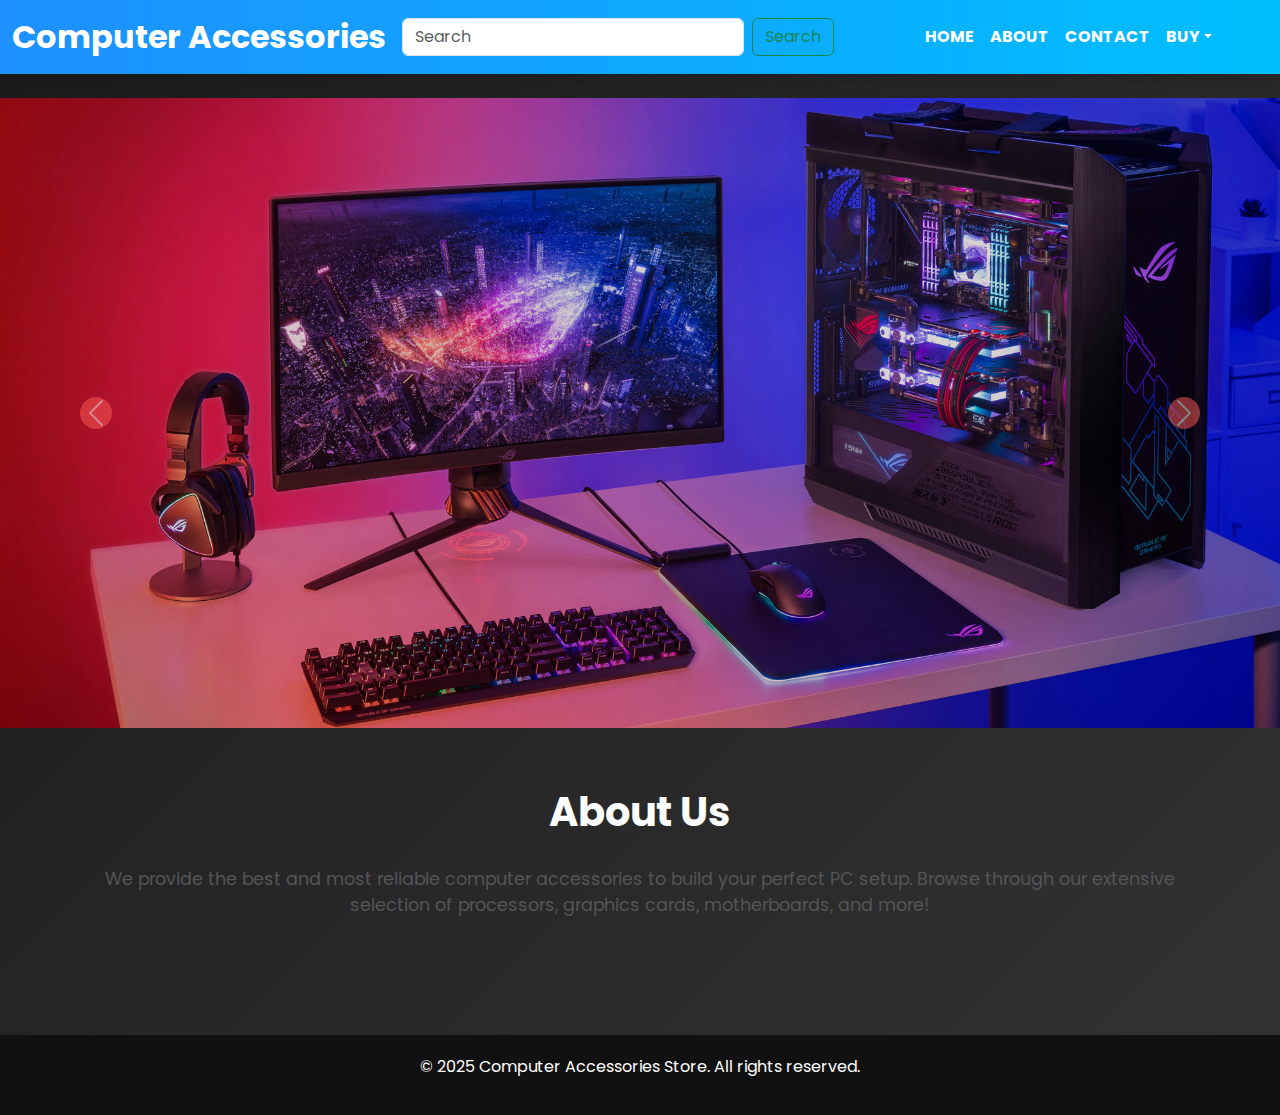
<file: RESPONSIVE-WEBSITE/index.html>
<!DOCTYPE html>
<html lang="en">
<head>
    <meta charset="UTF-8">
    <meta name="viewport" content="width=device-width, initial-scale=1.0">
    <title>Computer Accessories Store</title>
    <link rel="stylesheet" href="https://cdnjs.cloudflare.com/ajax/libs/bootstrap/5.3.0/css/bootstrap.min.css">
    <link href="https://fonts.googleapis.com/css2?family=Poppins:wght@300;400;600&display=swap" rel="stylesheet">


    <link rel="stylesheet" href="assests/bootstrap/css/bootstrap.min.css">
    <script src="assests/bootstrap/js/bootstrap.bundle.min.js"></script>
    <link rel="stylesheet" href="assests/CSS/index.css">
    <style>
       
    </style>
</head>
<body>

   <!-- NAVBAR -->
   <nav class="navbar navbar-expand-lg">
    <div class="container-fluid">
      <a class="navbar-brand text-light" href="#">Computer Accessories</a>
      <button class="navbar-toggler" type="button" data-bs-toggle="collapse" data-bs-target="#navbarSupportedContent"
        aria-controls="navbarSupportedContent" aria-expanded="false" aria-label="Toggle navigation">
        <span class="navbar-toggler-icon"></span>
      </button>
      <form class="d-flex" role="search">
        <input class="form-control me-2" type="search" placeholder="Search" aria-label="Search">
        <button class="btn btn-outline-success" type="submit">Search</button>
      </form>
      <div class="collapse navbar-collapse" id="navbarSupportedContent">
        <ul class="navbar-nav ms-auto mb-2 mb-lg-0">
          <li class="nav-item">
            <a class="nav-link active text-light" aria-current="page" href="index.html">Home</a>
          </li>

          <li class="nav-item">
            <a class="nav-link active text-light" aria-current="page" href="aboutus.html">About</a>
          </li>
          <li class="nav-item">
            <a class="nav-link active text-light" aria-current="page" href="contactus.html">Contact</a>
          </li>
          <li class="nav-item dropdown me-5">
            <a class="nav-link dropdown-toggle text-light" href="#" role="button" data-bs-toggle="dropdown"
              aria-expanded="false">Buy</a>
            <ul class="dropdown-menu">
              <li><a class="dropdown-item" href="monitor.html">Monitor</a></li>
              <li><a class="dropdown-item" href="cpu.html">Processor</a></li>
              <li><a class="dropdown-item" href="gpu.html">GPU</a></li>
              
              
              
            </ul>
          </li>
        </ul>
      </div>
    </div>
  </nav>
  <!-- END NAVBAR -->


    <!-- Carousel -->
    <div id="carouselExample" class="carousel slide mt-4">
        <div class="carousel-inner">
            <div class="carousel-item active">
                <img src="assests/IMG/GAMING PC 1.jpg" class="d-block w-100" alt="...">
            </div>
            <div class="carousel-item">
                <img src="assests/IMG/GAMING PC 2.webp" class="d-block w-100" alt="...">
            </div>
            <div class="carousel-item">
                <img src="assests/IMG/GAMING PC 3.webp" class="d-block w-100" alt="...">
            </div>
        </div>
        <button class="carousel-control-prev" type="button" data-bs-target="#carouselExample" data-bs-slide="prev">
            <span class="carousel-control-prev-icon"></span>
        </button>
        <button class="carousel-control-next" type="button" data-bs-target="#carouselExample" data-bs-slide="next">
            <span class="carousel-control-next-icon"></span>
        </button>
    </div>





    <!-- About Us Section -->
    <div class="about-us">
        <div class="container">
            <h2>About Us</h2>
            <p>We provide the best and most reliable computer accessories to build your perfect PC setup. Browse through
                our extensive selection of processors, graphics cards, motherboards, and more!</p>
        </div>
    </div>
   

    <!-- Footer -->
    <footer>
        <p>&copy; 2025 Computer Accessories Store. All rights reserved.</p>
    </footer>

  
</body>
</html>
</file>
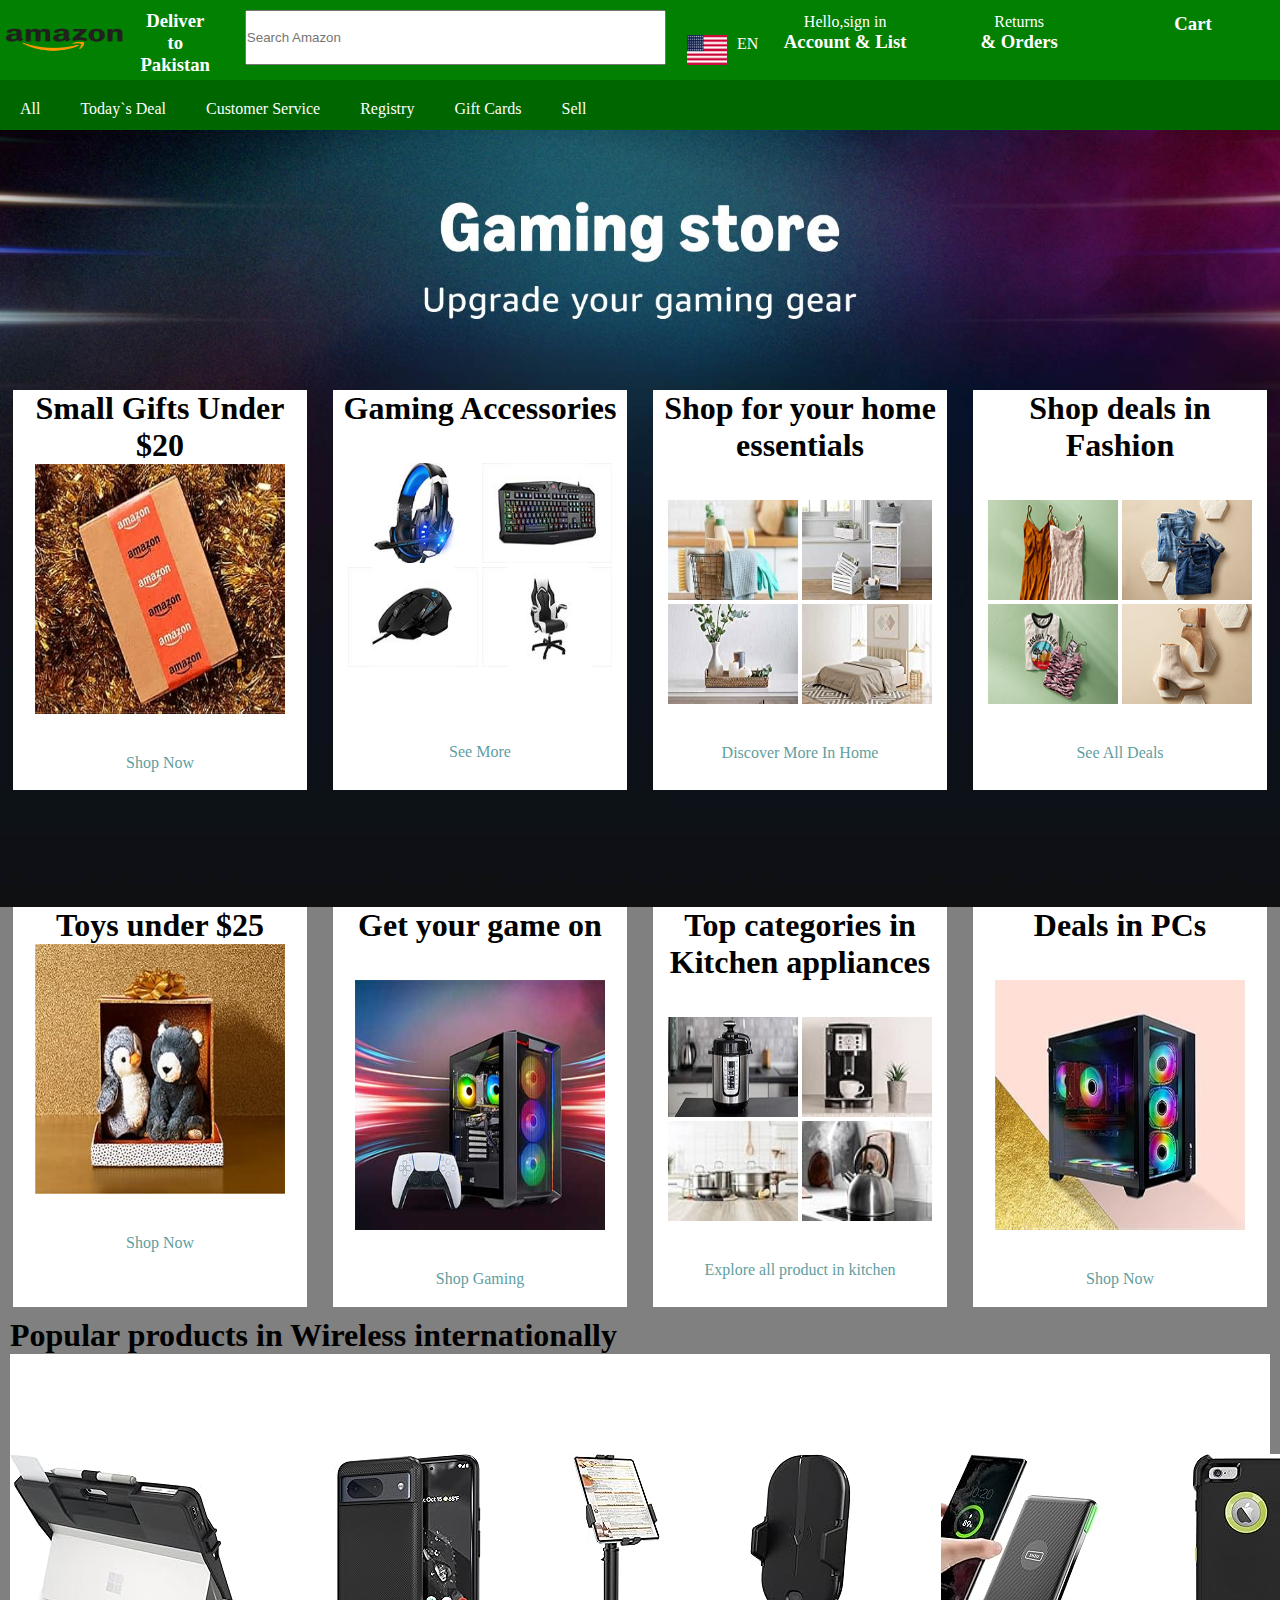
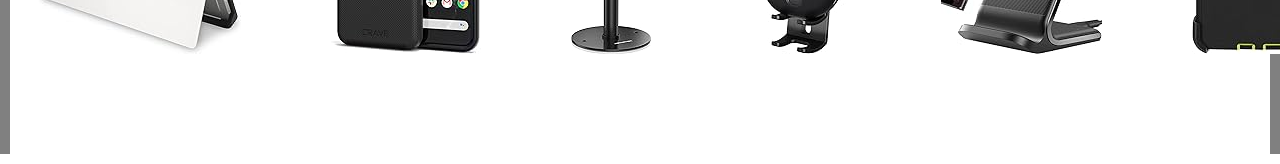
<file: HTML+CSS/AMAZON/index.html>
<!DOCTYPE html>
<html lang="en">
<head>
    <meta charset="UTF-8">
    <meta name="viewport" content="width=device-width, initial-scale=1.0">
    <title>Document</title>
    <link rel="stylesheet" href="assests/css/amazon.css">
</head>
<body>
                                <!-- navbar -->
    <div class="navbar">
        <img height="80px" width="10%" src="assests/img/amazonlogo.png" alt="">


        <h3 style="margin: 10px; color: white;">Deliver to <br><b>Pakistan </b></h3>
        

        <div class="search">
            <input size="50%" type="text" placeholder="Search Amazon">    
        </div>

        
            <img height="30px" width="40px" style=" margin-top: 35px;" src="assests/img/flag.jpg" alt="">
            <p style="margin-top: 35px; margin-left: 10px; color: white;">EN</p> 
            
            
            <div class="box1">
                <p style="color: white;">Hello,sign in</p>
                
                <h3 style="color: white;">Account & List</h3>
            </div>
        
        <div class="box2">
            <p style="color: white;">Returns</p>
            <h3 style="color: white;">& Orders</h3>
        </div>
       

        <div class="box3">
            
           <h3 style="color: white;">Cart</h3> 
        </div>
       
    </div>
    


                            <!-- NAVBAR END -->


            <div class="navbar2">
                
                <li><a style="color: white;" href="">All</a></li>
                <li><a style="color: white;" href="">Today`s Deal</a></li>
                <li><a style="color: white;" href="">Customer Service</a></li>
                <li><a style="color: white;" href="">Registry</a></li>
                <li><a style="color: white;" href="">Gift Cards</a></li>
                <li><a style="color: white;" href="">Sell</a></li>
                
            </div>


           
                             <!-- NAVBAR 2 END -->
                              <div class="fix"></div>

                <div class="mainpagebackground">
                    <div class="fix2"></div>


                        <div class="mainpage1">
                            <div class="mainbox1">
                                <h1>Small Gifts Under $20</h1>
                                <img height="250px" width="250px" src="assests/img/amazon gift1.jpg" alt="">
                                <br><br><br>
                                <a href="giftpage.html">Shop Now</a>
                            </div>




                            <div class="mainbox1">
                                <h1>Gaming Accessories</h1>
                                <br><br>
                                <img height="100px" width="130px" src="assests/img/Headphone.jpg" alt="">
                                <img height="100px" width="130px" src="assests/img/keyboard.jpg" alt="">
                                <img height="100px" width="130px" src="assests/img/mouse.jpg" alt="">
                                <img height="100px" width="130px" src="assests/img/chair.jpg" alt="">
                                <br><br><br><br><br>
                                <a href="gamingaccessories.html">See More</a>
                            </div>




                            <div class="mainbox1"><h1>Shop for your home essentials</h1>
                                <br><br>
                                <img height="100px" width="130px" src="assests/img/cleaningtool.jpg" alt="">
                                <img height="100px" width="130px" src="assests/img/homestorage.jpg" alt="">
                                <img height="100px" width="130px" src="assests/img/homedecor.jpg" alt="">
                                <img height="100px" width="130px" src="assests/img/bedding.jpg" alt="">
                                <br><br><br>
                                <a href="">Discover More In Home</a>
                            </div>
                            




                            <div class="mainbox1">
                                
                                    <h1>Shop deals in Fashion</h1>
                                    <br><br>
                                    <img height="100px" width="130px" src="assests/img/dress.jpg" alt="">
                                    <img height="100px" width="130px" src="assests/img/jeans.jpg" alt="">
                                    <img height="100px" width="130px" src="assests/img/top.jpg" alt="">
                                    <img height="100px" width="130px" src="assests/img/shoes.jpg" alt="">
                                    <br><br><br>
                                    <a href="">See All Deals</a>

                            </div>
                        
                        
                        
                        
                        </div>

                </div>











                
                    
                    <div class="backgroundg">

                        <div class="mainpage1">
                            <div class="mainbox1">
                                <h1>Toys under $25</h1>
                                <img height="250px" width="250px" src="assests/img/toys.jpeg" alt="">
                                <br><br><br>
                                <a href="">Shop Now</a>
                            </div>




                            <div class="mainbox1">
                                <h1>Get your game on</h1>
                                <br><br>
                                <img height="250px" width="250px" src="assests/img/GAMING.jpg" alt="">
                                
                                <br><br><br>
                                <a href="">Shop Gaming</a>
                            </div>




                            <div class="mainbox1"><h1>Top categories in Kitchen appliances</h1>
                                <br><br>
                                <img height="100px" width="130px" src="assests/img/cooker.jpg" alt="">
                                <img height="100px" width="130px" src="assests/img/coffee.jpg" alt="">
                                <img height="100px" width="130px" src="assests/img/pot and pens.jpg" alt="">
                                <img height="100px" width="130px" src="assests/img/kettles.jpg" alt="">
                                <br><br><br>
                                <a href="">Explore all product in kitchen</a>
                            </div>
                            




                            <div class="mainbox1">
                                
                                    
                                    <h1>Deals in PCs</h1>
                                    <br><br>
                                    <img height="250px" width="250px" src="assests/img/gamingpc.jpg" alt="">
                                    
                                    <br><br><br>
                                    <a href="">Shop Now</a>

                            </div>
                        
                        
                        
                        
                        </div>



                        <div class="backgroundg">
                            <div class="mar">
                                <h1>Popular products in Wireless internationally</h1>
                            <div class="mainpage2">
                                <img src="assests/img/tabcover.jpg" alt="">
                                <img style="margin-left: 90px;" src="assests/img/mobile phone.jpg" alt="">
                                <img style="margin-left: 90px;" src="assests/img/phone holder with stand.jpg" alt="">
                                <img style="margin-left: 90px;" src="assests/img/phone holder.jpg" alt="">
                                <img style="margin-left: 90px;" src="assests/img/wireless charger.jpg" alt="">
                                <img style="margin-left: 90px;" src="assests/img/iphone cover.jpg" alt="">
                                <img style="margin-left: 90px;" src="assests/img/phone.jpg" alt="">
                            
                                </div>
                            
                            
                            </div>



                    </div>
                            
                            
                            
                
                
</body>
</html>
</file>
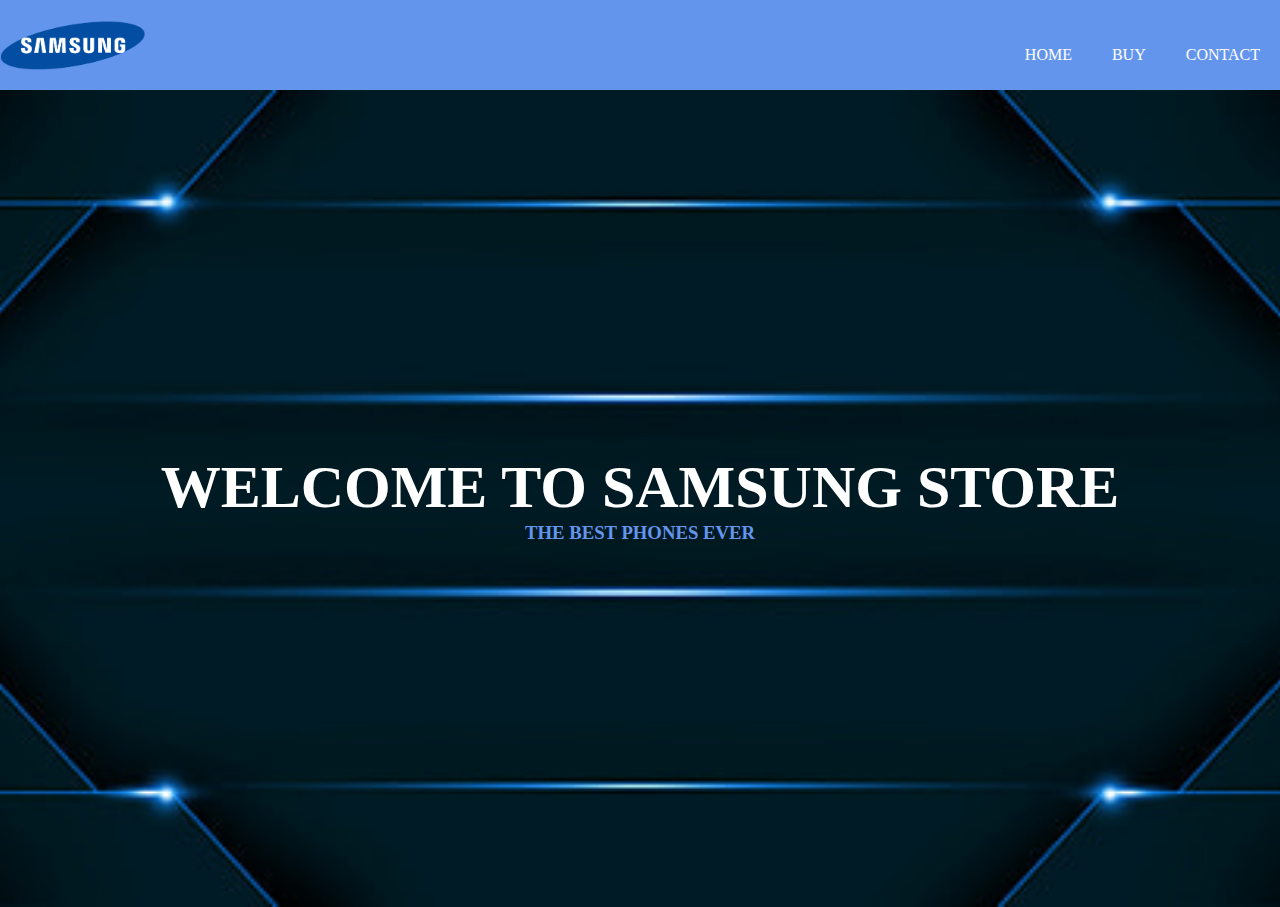
<file: HTML+CSS/SAMSUNG STORE/index.html>
<!DOCTYPE html>
<html lang="en">
<head>
    <meta charset="UTF-8">
    <meta name="viewport" content="width=device-width, initial-scale=1.0">
    <title>Document</title>
    <link rel="stylesheet" href="assests/css/style.css">
</head>
<body>

    

    <div class="navbar">


        <img height="50px" width="`100px" src="assests/img/Samsung-Logo-01.png" alt="">


            <div class="links">
        <ul>
            <li><a href="index.html">HOME</a></li>
            <li><a href="buy.html">BUY</a></li>
            <li><a href="contact.html">CONTACT</a></li>
        </ul>
            </div>
    </div>


    <div class="fix"></div>

    <div class="welcomepage">
        <h1 class="welcomeheading">WELCOME TO SAMSUNG STORE</h1>
        <h3 class="welcomep">THE BEST PHONES EVER</h3>
    </div>






    
</body>
</html>
</file>
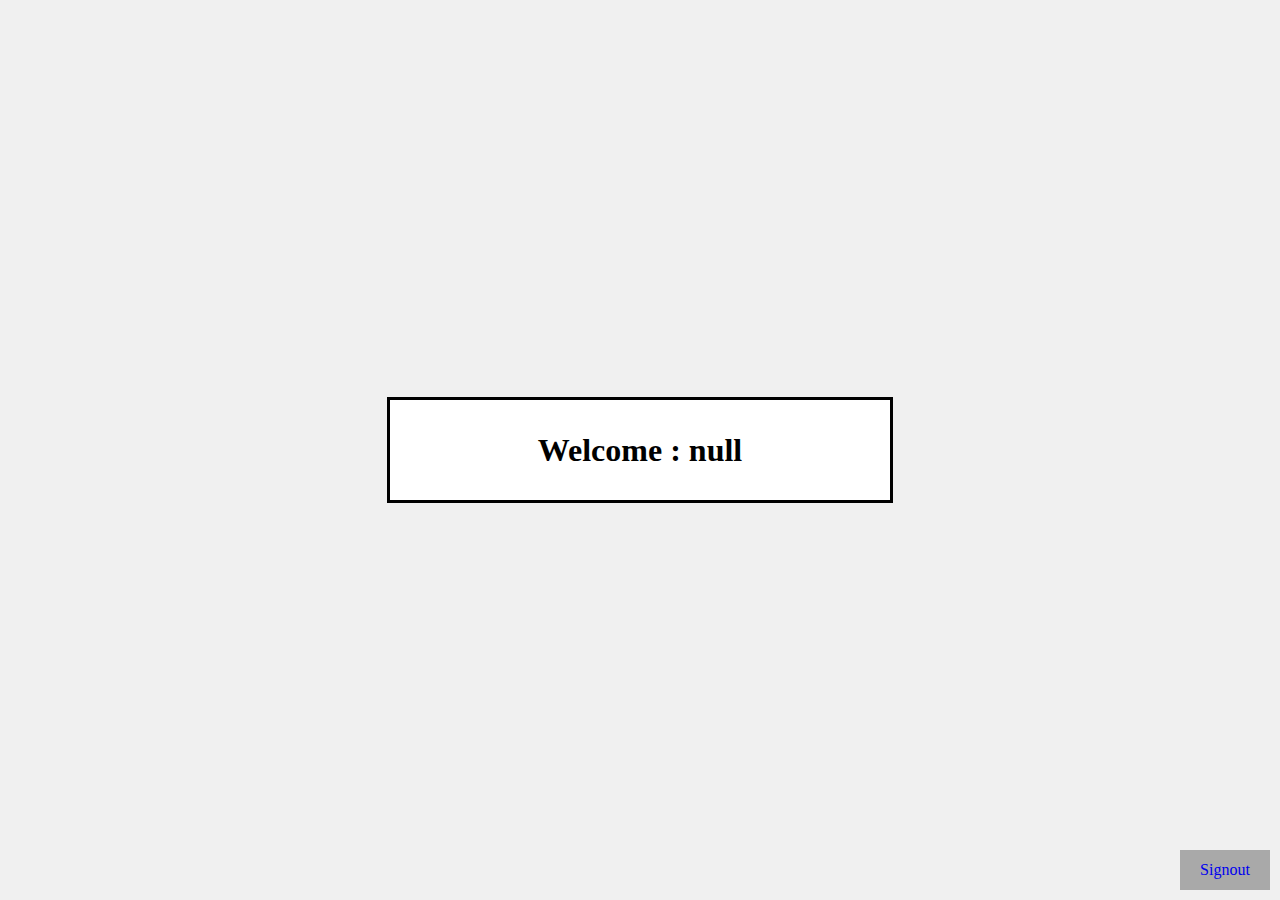
<file: JAVA SCRIPT/SIGNUP LOGIN/index.html>
<!DOCTYPE html>
<html lang="en">
<head>
    <meta charset="UTF-8">
    <meta name="viewport" content="width=device-width, initial-scale=1.0">
    <title>Document</title>
    <link rel="stylesheet" href="assests/index.css">
</head>
<body>
    <div class="div1">
        <div class="div2">




    <h1 id="welcome">Welcome : </h1>




    <br><br>




    
    <p><a href="login.html">Signout</a></p>
    




    </div>
    </div>

    <script>
        welcome = document.getElementById("welcome").innerHTML += localStorage.getItem("username")
    </script>

</body>
</html>
</file>
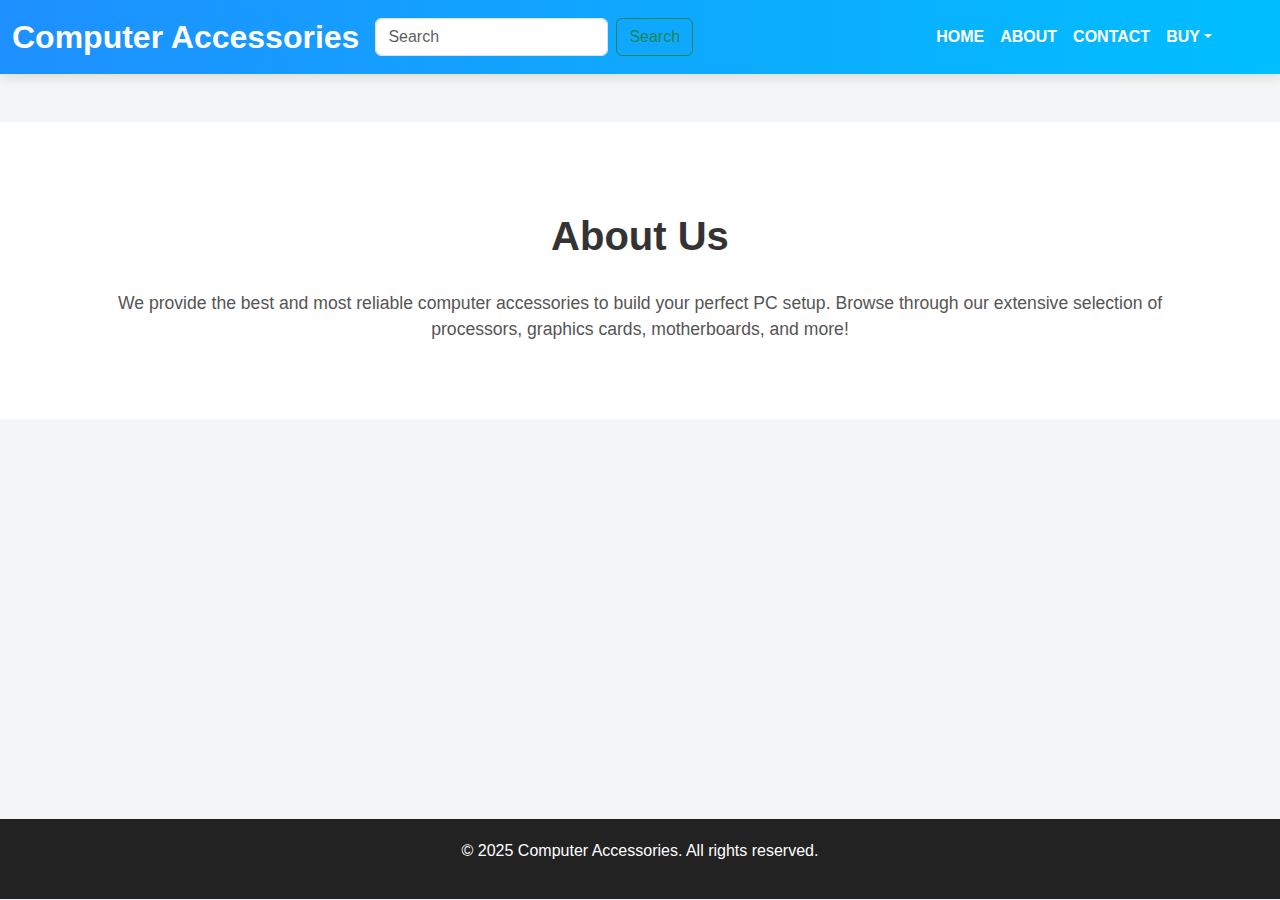
<file: RESPONSIVE-WEBSITE/aboutus.html>
<!DOCTYPE html>
<html lang="en">

<head>
    <meta charset="UTF-8">
    <meta name="viewport" content="width=device-width, initial-scale=1.0">
    <title>BUY PROCESSOR</title>
    <link rel="stylesheet" href="assests/bootstrap/css/bootstrap.min.css">
    <script src="assests/bootstrap/js/bootstrap.bundle.min.js"></script>
    <link rel="stylesheet" href="assests/CSS/cpu.css">

    <style>

    </style>
</head>

<body>



   <!-- NAVBAR -->
   <nav class="navbar navbar-expand-lg">
    <div class="container-fluid">
      <a class="navbar-brand text-light" href="#">Computer Accessories</a>
      <button class="navbar-toggler" type="button" data-bs-toggle="collapse" data-bs-target="#navbarSupportedContent"
        aria-controls="navbarSupportedContent" aria-expanded="false" aria-label="Toggle navigation">
        <span class="navbar-toggler-icon"></span>
      </button>
      <form class="d-flex" role="search">
        <input class="form-control me-2" type="search" placeholder="Search" aria-label="Search">
        <button class="btn btn-outline-success" type="submit">Search</button>
      </form>
      <div class="collapse navbar-collapse" id="navbarSupportedContent">
        <ul class="navbar-nav ms-auto mb-2 mb-lg-0">
          <li class="nav-item">
            <a class="nav-link active text-light" aria-current="page" href="index.html">Home</a>
          </li>

          <li class="nav-item">
            <a class="nav-link active text-light" aria-current="page" href="aboutus.html">About</a>
          </li>
          <li class="nav-item">
            <a class="nav-link active text-light" aria-current="page" href="contactus.html">Contact</a>
          </li>
          <li class="nav-item dropdown me-5">
            <a class="nav-link dropdown-toggle text-light" href="#" role="button" data-bs-toggle="dropdown"
              aria-expanded="false">Buy</a>
            <ul class="dropdown-menu">
              <li><a class="dropdown-item" href="monitor.html">Monitor</a></li>
              <li><a class="dropdown-item" href="cpu.html">Processor</a></li>
              <li><a class="dropdown-item" href="gpu.html">GPU</a></li>
              
              
              
            </ul>
          </li>
        </ul>
      </div>
    </div>
  </nav>
  <!-- END NAVBAR -->




    

    <!-- About Us Section -->
    <div class="about-us mt-5">
        <div class="container">
            <h2>About Us</h2>
            <p>We provide the best and most reliable computer accessories to build your perfect PC setup. Browse through
                our extensive selection of processors, graphics cards, motherboards, and more!</p>
        </div>
    </div>

    
    


            <!-- Footer -->
            <footer style="position: absolute; bottom: 1px;">
                <p>© 2025 Computer Accessories. All rights reserved.</p>
            </footer>

</body>

</html>
</file>
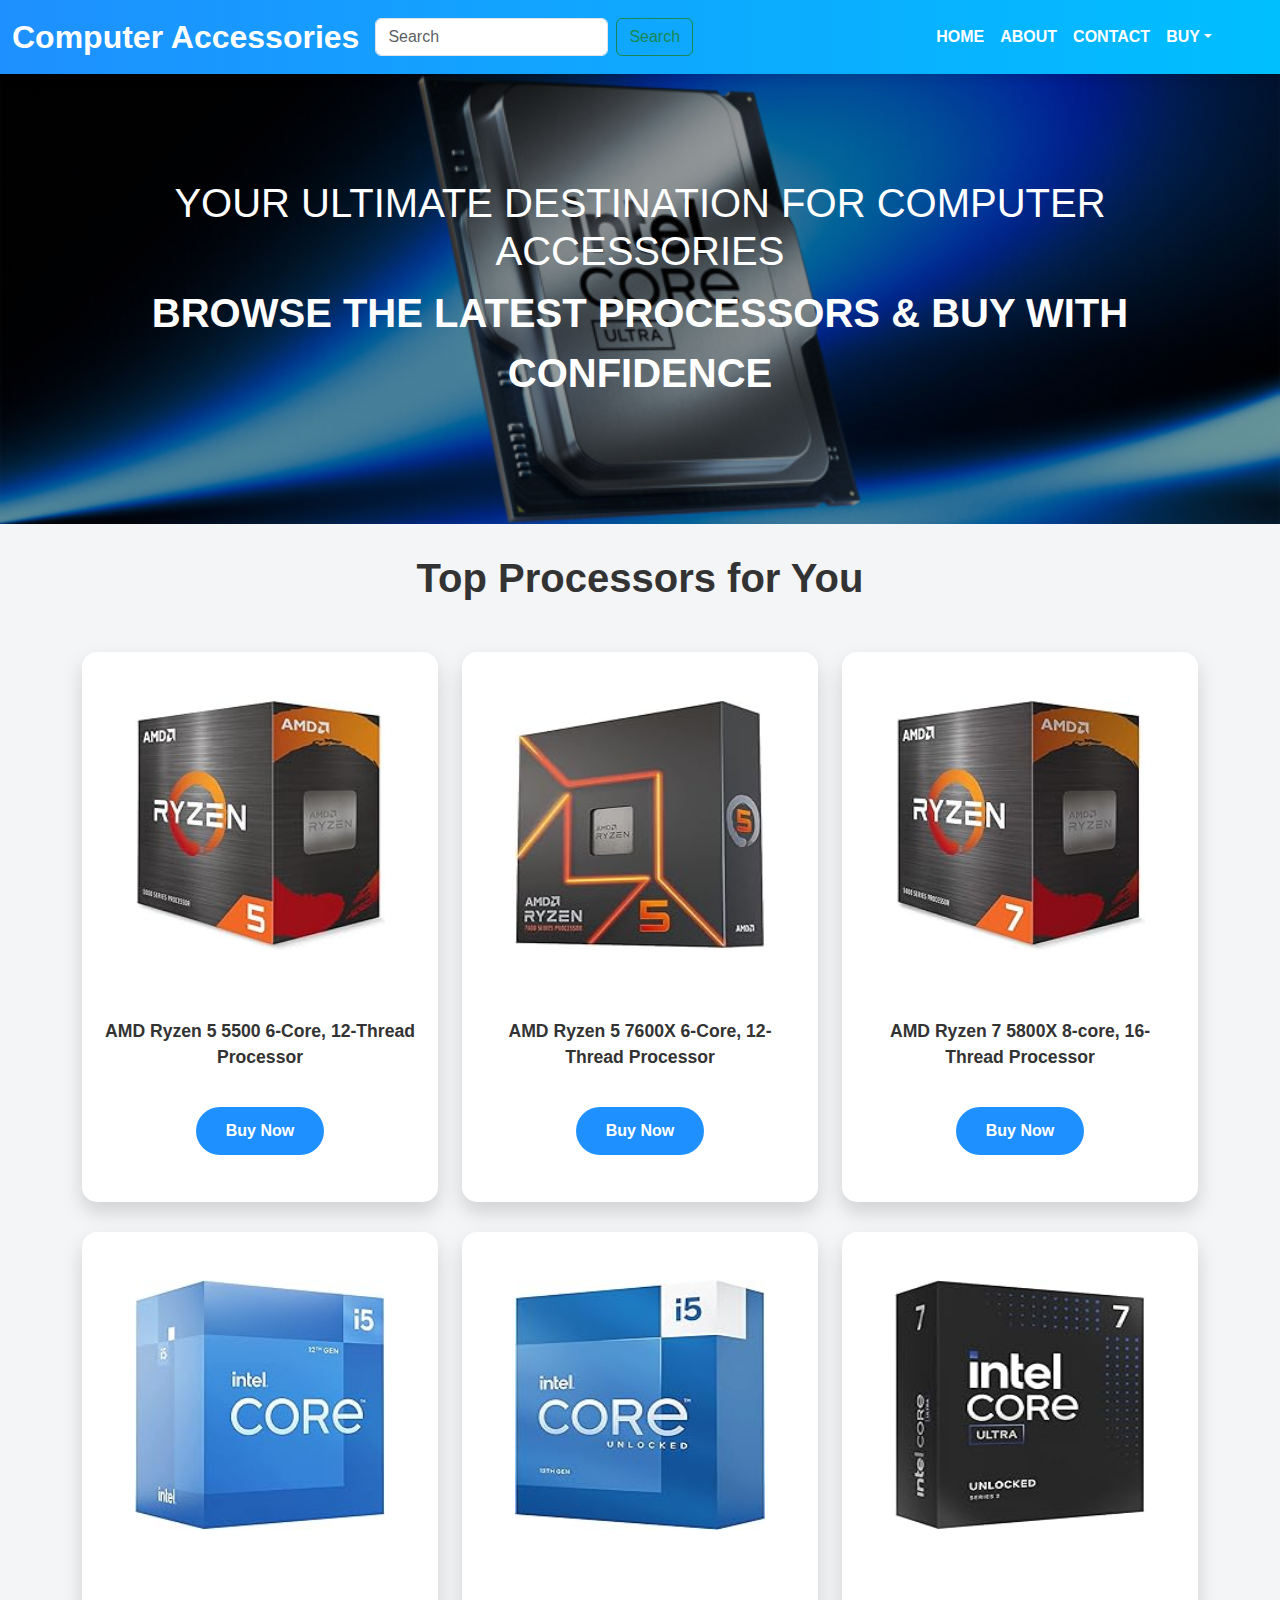
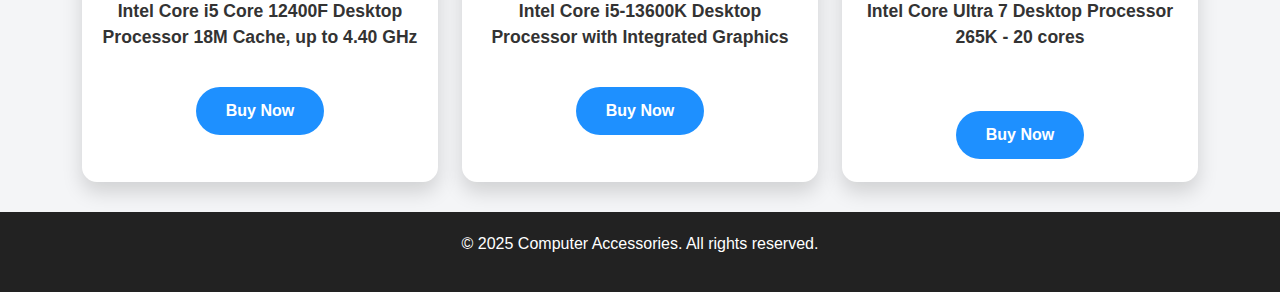
<file: RESPONSIVE-WEBSITE/cpu.html>
<!DOCTYPE html>
<html lang="en">

<head>
    <meta charset="UTF-8">
    <meta name="viewport" content="width=device-width, initial-scale=1.0">
    <title>BUY PROCESSOR</title>
    <link rel="stylesheet" href="assests/bootstrap/css/bootstrap.min.css">
    <script src="assests/bootstrap/js/bootstrap.bundle.min.js"></script>
    <link rel="stylesheet" href="assests/CSS/cpu.css">

    <style>

    </style>
</head>

<body>



   <!-- NAVBAR -->
   <nav class="navbar navbar-expand-lg">
    <div class="container-fluid">
      <a class="navbar-brand text-light" href="#">Computer Accessories</a>
      <button class="navbar-toggler" type="button" data-bs-toggle="collapse" data-bs-target="#navbarSupportedContent"
        aria-controls="navbarSupportedContent" aria-expanded="false" aria-label="Toggle navigation">
        <span class="navbar-toggler-icon"></span>
      </button>
      <form class="d-flex" role="search">
        <input class="form-control me-2" type="search" placeholder="Search" aria-label="Search">
        <button class="btn btn-outline-success" type="submit">Search</button>
      </form>
      <div class="collapse navbar-collapse" id="navbarSupportedContent">
        <ul class="navbar-nav ms-auto mb-2 mb-lg-0">
          <li class="nav-item">
            <a class="nav-link active text-light" aria-current="page" href="index.html">Home</a>
          </li>

          <li class="nav-item">
            <a class="nav-link active text-light" aria-current="page" href="aboutus.html">About</a>
          </li>
          <li class="nav-item">
            <a class="nav-link active text-light" aria-current="page" href="contactus.html">Contact</a>
          </li>
          <li class="nav-item dropdown me-5">
            <a class="nav-link dropdown-toggle text-light" href="#" role="button" data-bs-toggle="dropdown"
              aria-expanded="false">Buy</a>
            <ul class="dropdown-menu">
              <li><a class="dropdown-item" href="monitor.html">Monitor</a></li>
              <li><a class="dropdown-item" href="cpu.html">Processor</a></li>
              <li><a class="dropdown-item" href="gpu.html">GPU</a></li>
              
              
              
            </ul>
          </li>
        </ul>
      </div>
    </div>
  </nav>
  <!-- END NAVBAR -->


    <!-- Hero Section -->
    <div class="hero">
        <div>
            <h1>Your Ultimate Destination for Computer Accessories</h1>
            <p>Browse the Latest Processors & Buy with Confidence</p>
        </div>
    </div>



    <!-- Product Section -->
    <div class="container page-hover">
        <h2 class="section-heading">Top Processors for You</h2>
        <div class="row">
            <!-- Product 1 -->
            <div class="col-lg-4 col-md-6 col-sm-12">
                <div class="product-card text-center">
                    <img class="pimg m-5"
                        src="assests/IMG/AMD Ryzen 5 5500 6-Core, 12-Thread Unlocked Desktop Processor with Wraith Stealth Cooler.jpg"
                        alt="AMD Ryzen 5 5500">
                    <p><b>AMD Ryzen 5 5500 6-Core, 12-Thread Processor</b></p>
                    <button class="btn btn-outline-success">Buy Now</button>
                </div>
            </div>

            <!-- Product 2 -->
            <div class="col-lg-4 col-md-6 col-sm-12">
                <div class="product-card text-center">
                    <img class="pimg m-5"
                        src="assests/IMG/AMD Ryzen 5 7600X 6-Core, 12-Thread Unlocked Desktop Processor.jpg"
                        alt="AMD Ryzen 5 7600X">
                    <p><b>AMD Ryzen 5 7600X 6-Core, 12-Thread Processor</b></p>
                    <button class="btn btn-outline-success">Buy Now</button>
                </div>
            </div>

            <!-- Product 3 -->
            <div class="col-lg-4 col-md-6 col-sm-12">
                <div class="product-card text-center">
                    <img class="pimg m-5"
                        src="assests/IMG/AMD Ryzen 7 5800X 8-core, 16-Thread Unlocked Desktop Processor.jpg"
                        alt="AMD Ryzen 7 5800X">
                    <p><b>AMD Ryzen 7 5800X 8-core, 16-Thread Processor</b></p>
                    
                    <button class="btn btn-outline-success">Buy Now</button>
                </div>
            </div>
        </div>
    </div>






    <!-- Product 2 -->
    <div class="container page-hover">
        <div class="row">
            <div class="col-lg-4 col-md-6 col-sm-12">
                <div class="product-card text-center">
                    <img class="pimg m-5"
                        src="assests/IMG/Intel Core i5 Core 12400F Desktop Processor 18M Cache, up to 4.40 GHz.jpg"
                        alt="">
                    <p><b>Intel Core i5 Core 12400F Desktop Processor 18M Cache, up to 4.40 GHz</b></p>
                    <button class="btn btn-outline-success">Buy Now</button>
                </div>
            </div>

            <!-- Product 2 -->
            <div class="col-lg-4 col-md-6 col-sm-12">
                <div class="product-card text-center">
                    <img class="pimg m-5"
                        src="assests/IMG/Intel Core i5-13600K Desktop Processor 14 (6 P-cores + 8 E-cores) with Integrated Graphics - Unlocked.jpg"
                        alt="">
                    <p><b>Intel Core i5-13600K Desktop Processor with Integrated Graphics</b></p>
                    <button class="btn btn-outline-success">Buy Now</button>
                </div>
            </div>

            <!-- Product 3 -->
            <div class="col-lg-4 col-md-6 col-sm-12">
                <div class="product-card text-center">
                    <img class="pimg m-5"
                        src="assests/IMG/Intel Core Ultra 7 Desktop Processor 265K - 20 cores (8 P-cores + 12 E-cores) up to 5.5 GHz.jpg"
                        alt="">
                    <p><b>Intel Core Ultra 7 Desktop Processor 265K - 20 cores</b></p>
                    <br>
                    <button class="btn btn-outline-success">Buy Now</button>
                </div>
            </div>
        </div>
    </div>
    





    <!-- Footer -->
    <footer>
        <p>© 2025 Computer Accessories. All rights reserved.</p>
    </footer>

</body>

</html>
</file>
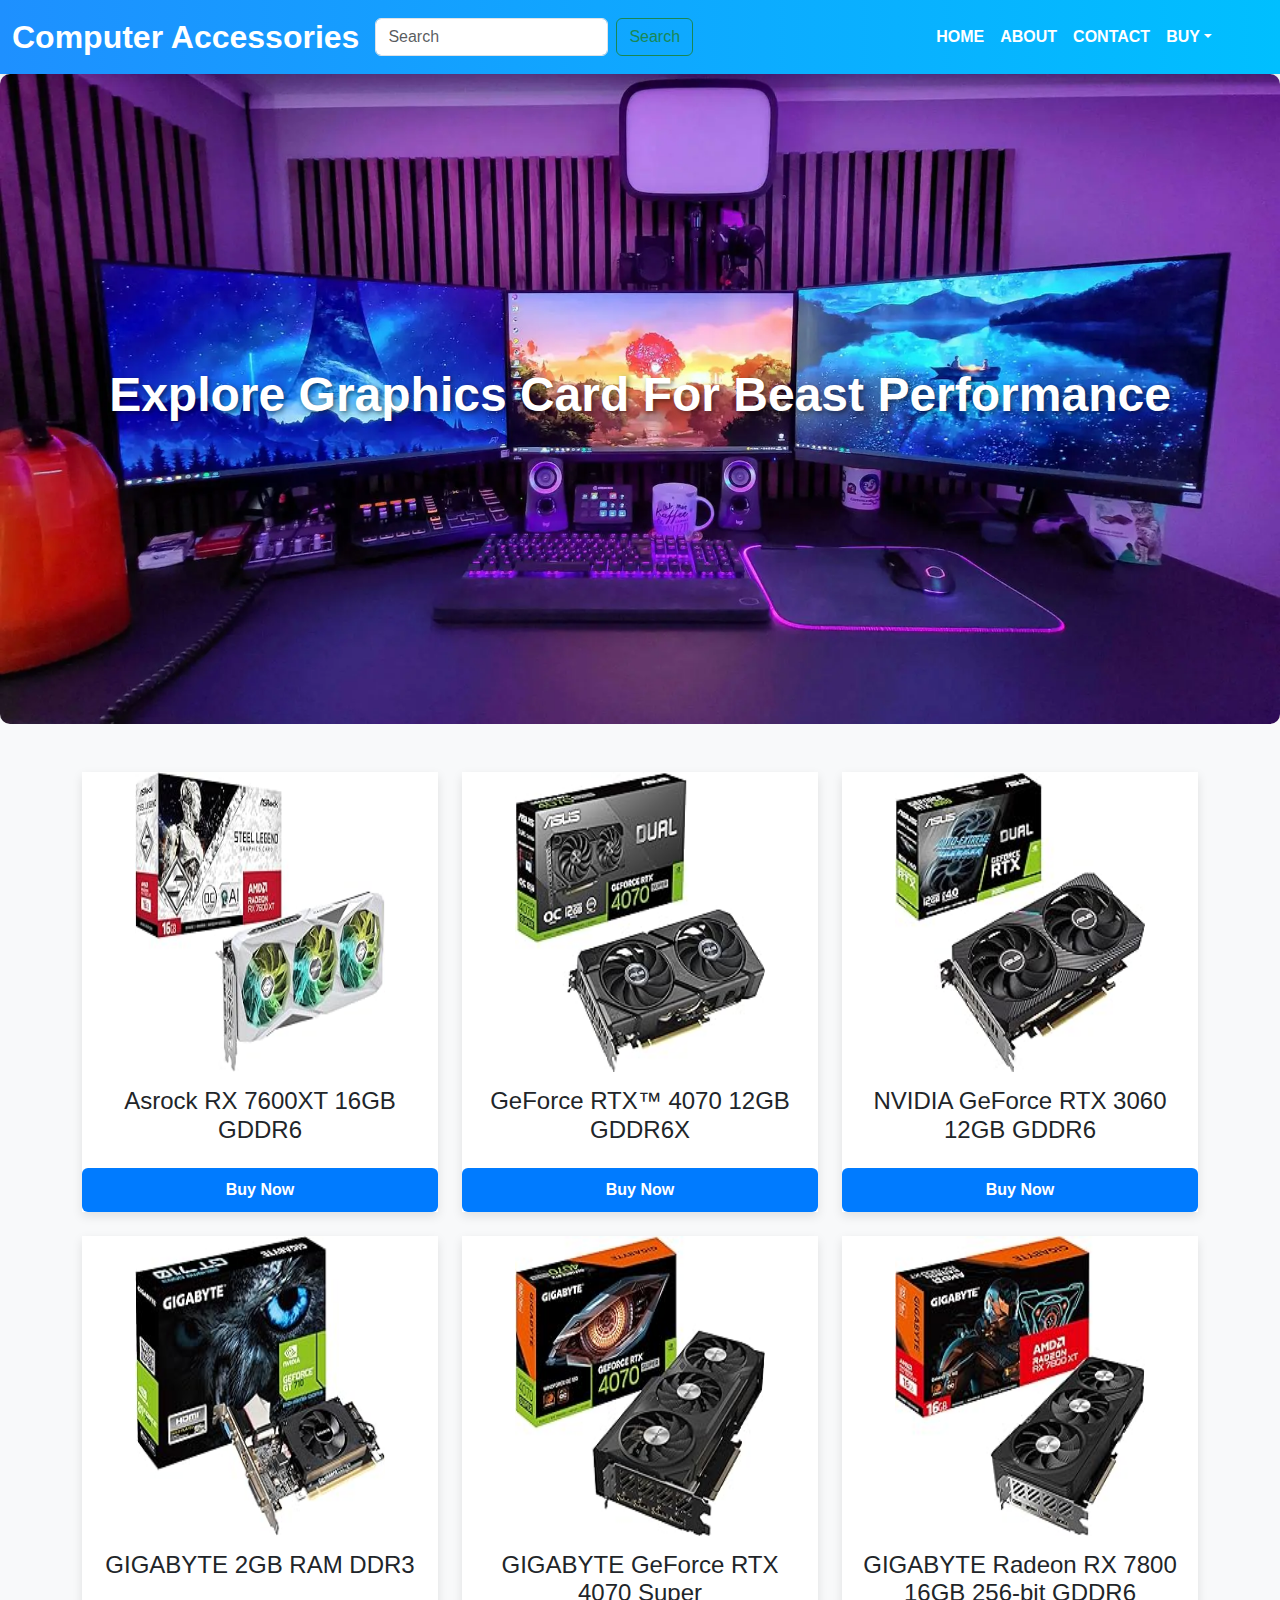
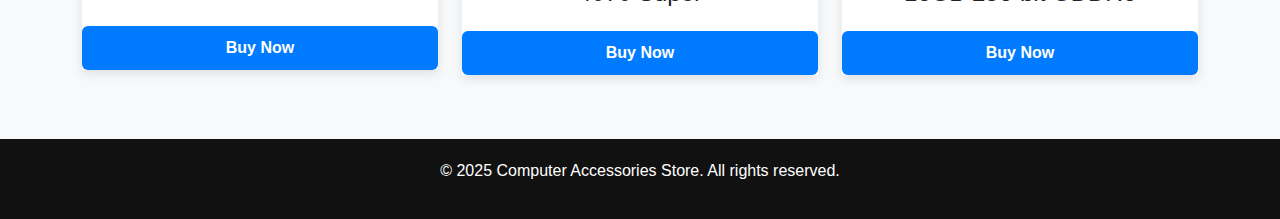
<file: RESPONSIVE-WEBSITE/gpu.html>
<!DOCTYPE html>
<html lang="en">

<head>
  <meta charset="UTF-8">
  <meta name="viewport" content="width=device-width, initial-scale=1.0">
  <title>BUY MONITORS</title>
  <link rel="stylesheet" href="assests/bootstrap/css/bootstrap.min.css">
  <script src="assests/bootstrap/js/bootstrap.bundle.min.js"></script>
  <link rel="stylesheet" href="assests/CSS/graphic card.css">
  <style>

  </style>
</head>

<body>

 <!-- NAVBAR -->
 <nav class="navbar navbar-expand-lg">
  <div class="container-fluid">
    <a class="navbar-brand text-light" href="#">Computer Accessories</a>
    <button class="navbar-toggler" type="button" data-bs-toggle="collapse" data-bs-target="#navbarSupportedContent"
      aria-controls="navbarSupportedContent" aria-expanded="false" aria-label="Toggle navigation">
      <span class="navbar-toggler-icon"></span>
    </button>
    <form class="d-flex" role="search">
      <input class="form-control me-2" type="search" placeholder="Search" aria-label="Search">
      <button class="btn btn-outline-success" type="submit">Search</button>
    </form>
    <div class="collapse navbar-collapse" id="navbarSupportedContent">
      <ul class="navbar-nav ms-auto mb-2 mb-lg-0">
        <li class="nav-item">
          <a class="nav-link active text-light" aria-current="page" href="index.html">Home</a>
        </li>

        <li class="nav-item">
          <a class="nav-link active text-light" aria-current="page" href="aboutus.html">About</a>
        </li>
        <li class="nav-item">
          <a class="nav-link active text-light" aria-current="page" href="contactus.html">Contact</a>
        </li>
        <li class="nav-item dropdown me-5">
          <a class="nav-link dropdown-toggle text-light" href="#" role="button" data-bs-toggle="dropdown"
            aria-expanded="false">Buy</a>
          <ul class="dropdown-menu">
            <li><a class="dropdown-item" href="monitor.html">Monitor</a></li>
            <li><a class="dropdown-item" href="cpu.html">Processor</a></li>
            <li><a class="dropdown-item" href="gpu.html">GPU</a></li>
            
            
            
          </ul>
        </li>
      </ul>
    </div>
  </div>
</nav>
<!-- END NAVBAR -->

  <!-- HERO SECTION -->
  <div class="hero-section">
    <h1>Explore Graphics Card For Beast Performance</h1>
  </div>

  <!-- PRODUCT CARDS -->
  <div class="container mt-5">
    <div class="row">
      <!-- Product 1 -->
      <div class="col-lg-4 col-md-6 mb-4">
        <div class="product-card">
          <img src="assests/IMG/Asrock RX 7600XT Steel Legend 16GB OC Grafikkarte - 16GB GDDR6, 2X HDMI, 2X DP.jpg" alt="">
          <h3>Asrock RX 7600XT 16GB GDDR6</h3>
          <button class="btn btn-outline-primary">Buy Now</button>
        </div>
      </div>

      <!-- Product 2 -->
      <div class="col-lg-4 col-md-6 mb-4">
        <div class="product-card">
          <img src="assests/IMG/ASUS Dual GeForce RTX™ 4070 super.jpg" alt="">
          <h3>GeForce RTX™ 4070 12GB GDDR6X</h3>
          <button class="btn btn-outline-primary">Buy Now</button>
        </div>
      </div>

      <!-- Product 3 -->
      <div class="col-lg-4 col-md-6 mb-4">
        <div class="product-card">
          <img src="assests/IMG/ASUS Dual NVIDIA GeForce RTX 3060 V2.jpg" alt="">
          <h3>NVIDIA GeForce RTX 3060 12GB GDDR6</h3>
          <button class="btn btn-outline-primary">Buy Now</button>
        </div>
      </div>

      <!-- Product 4 -->
      <div class="col-lg-4 col-md-6 mb-4">
        <div class="product-card">
          <img src="assests/IMG/GIGABYTE 2GB RAM DDR3 SDRAM Video Graphics Cards GV-N710D3-2GL REV2.0.jpg" alt="">
          <h3>GIGABYTE 2GB RAM DDR3</h3>
          <br>
          <button class="btn btn-outline-primary">Buy Now</button>
        </div>
      </div>

      <!-- Product 5 -->
      <div class="col-lg-4 col-md-6 mb-4">
        <div class="product-card">
          <img src="assests/IMG/GIGABYTE GeForce RTX 4070 Super WINDFORCE OC 12G Graphics Card, 3X WINDFORCE Fans, 12GB 192-bit GDDR6X, GV-N407SWF3OC-12GD Video Card.jpg" alt="">
          <h3>GIGABYTE GeForce RTX 4070 Super</h3>
          <button class="btn btn-outline-primary">Buy Now</button>
        </div>
      </div>

      <!-- Product 6 -->
      <div class="col-lg-4 col-md-6 mb-4">
        <div class="product-card">
          <img src="assests/IMG/GIGABYTE Radeon RX 7800 XT Gaming OC 16G Graphics Card, 3X WINDFORCE Fans 16GB 256-bit GDDR6, GV-R78XTGAMING OC-16GD Video Card.jpg" alt="">
          <h3>GIGABYTE Radeon RX 7800 16GB 256-bit GDDR6</h3>
          <button class="btn btn-outline-primary">Buy Now</button>
        </div>
      </div>
    </div>
  </div>
  <!-- END PRODUCT CARDS -->



  <!-- Footer -->
  <footer>
    <p>&copy; 2025 Computer Accessories Store. All rights reserved.</p>
  </footer>

</body>

</html>
</file>
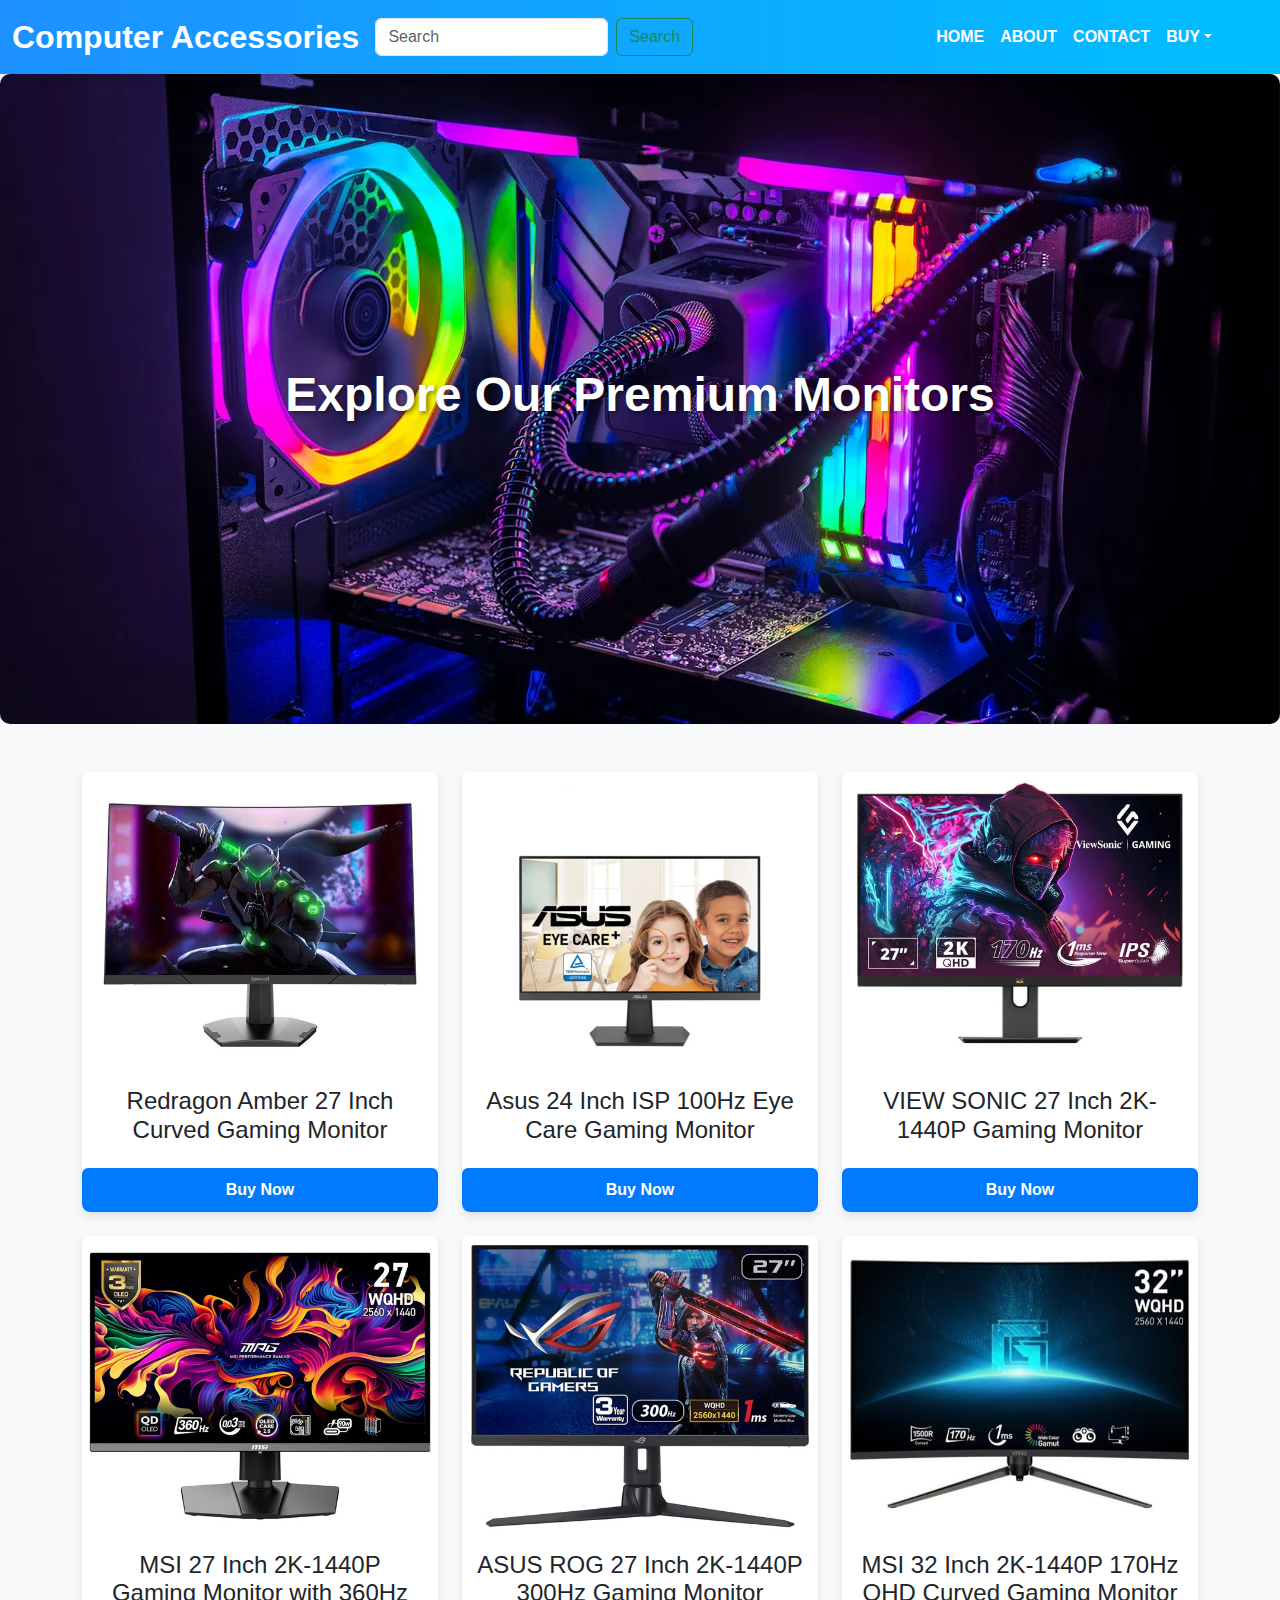
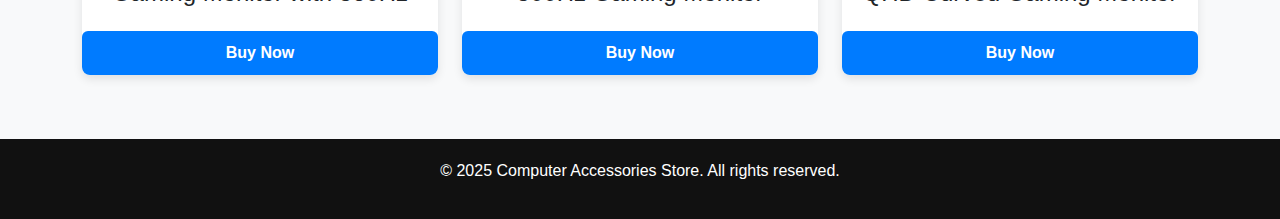
<file: RESPONSIVE-WEBSITE/monitor.html>
<!DOCTYPE html>
<html lang="en">

<head>
  <meta charset="UTF-8">
  <meta name="viewport" content="width=device-width, initial-scale=1.0">
  <title>BUY MONITORS</title>
  <link rel="stylesheet" href="assests/bootstrap/css/bootstrap.min.css">
  <script src="assests/bootstrap/js/bootstrap.bundle.min.js"></script>
  <link rel="stylesheet" href="assests/CSS/monitor.css">
  <style>

  </style>
</head>

<body>

 <!-- NAVBAR -->
 <nav class="navbar navbar-expand-lg">
  <div class="container-fluid">
    <a class="navbar-brand text-light" href="#">Computer Accessories</a>
    <button class="navbar-toggler" type="button" data-bs-toggle="collapse" data-bs-target="#navbarSupportedContent"
      aria-controls="navbarSupportedContent" aria-expanded="false" aria-label="Toggle navigation">
      <span class="navbar-toggler-icon"></span>
    </button>
    <form class="d-flex" role="search">
      <input class="form-control me-2" type="search" placeholder="Search" aria-label="Search">
      <button class="btn btn-outline-success" type="submit">Search</button>
    </form>
    <div class="collapse navbar-collapse" id="navbarSupportedContent">
      <ul class="navbar-nav ms-auto mb-2 mb-lg-0">
        <li class="nav-item">
          <a class="nav-link active text-light" aria-current="page" href="index.html">Home</a>
        </li>

        <li class="nav-item">
          <a class="nav-link active text-light" aria-current="page" href="aboutus.html">About</a>
        </li>
        <li class="nav-item">
          <a class="nav-link active text-light" aria-current="page" href="contactus.html">Contact</a>
        </li>
        <li class="nav-item dropdown me-5">
          <a class="nav-link dropdown-toggle text-light" href="#" role="button" data-bs-toggle="dropdown"
            aria-expanded="false">Buy</a>
          <ul class="dropdown-menu">
            <li><a class="dropdown-item" href="monitor.html">Monitor</a></li>
            <li><a class="dropdown-item" href="cpu.html">Processor</a></li>
            <li><a class="dropdown-item" href="gpu.html">GPU</a></li>
            
            
            
          </ul>
        </li>
      </ul>
    </div>
  </div>
</nav>
<!-- END NAVBAR -->

  <!-- HERO SECTION -->
  <div class="hero-section">
    <h1>Explore Our Premium Monitors</h1>
  </div>

  <!-- PRODUCT CARDS -->
  <div class="container mt-5">
    <div class="row">
      <!-- Product 1 -->
      <div class="col-lg-4 col-md-6 mb-4">
        <div class="product-card">
          <img src="assests/IMG/redragon amber 27 ince curved gaming monitor.jpg" alt="Monitor">
          <h3>Redragon Amber 27 Inch Curved Gaming Monitor</h3>
          <button class="btn btn-outline-primary">Buy Now</button>
        </div>
      </div>

      <!-- Product 2 -->
      <div class="col-lg-4 col-md-6 mb-4">
        <div class="product-card">
          <img src="assests/IMG/Asus 24 Inch ISP 100hz Eye Care Gaming Monitor.jpg" alt="Monitor">
          <h3>Asus 24 Inch ISP 100Hz Eye Care Gaming Monitor</h3>
          <button class="btn btn-outline-primary">Buy Now</button>
        </div>
      </div>

      <!-- Product 3 -->
      <div class="col-lg-4 col-md-6 mb-4">
        <div class="product-card">
          <img src="assests/IMG/view sonic 2k 170 hz 1440p QHD IPS 27 inch gaming monitor.jpg" alt="Monitor">
          <h3>VIEW SONIC 27 Inch 2K-1440P Gaming Monitor</h3>
          <button class="btn btn-outline-primary">Buy Now</button>
        </div>
      </div>

      <!-- Product 4 -->
      <div class="col-lg-4 col-md-6 mb-4">
        <div class="product-card">
          <img src="assests/IMG/MSI OLED 360HZ 2K 1440P QHD 27 INCH GAMING MONITOR.jpg" alt="Monitor">
          <h3>MSI 27 Inch 2K-1440P Gaming Monitor with 360Hz</h3>
          <button class="btn btn-outline-primary">Buy Now</button>
        </div>
      </div>

      <!-- Product 5 -->
      <div class="col-lg-4 col-md-6 mb-4">
        <div class="product-card">
          <img src="assests/IMG/ASUS ROG 27 INCH 2K-1440P 300Hz GAMING MONITOR.jpg" alt="Monitor">
          <h3>ASUS ROG 27 Inch 2K-1440P 300Hz Gaming Monitor</h3>
          <button class="btn btn-outline-primary">Buy Now</button>
        </div>
      </div>

      <!-- Product 6 -->
      <div class="col-lg-4 col-md-6 mb-4">
        <div class="product-card">
          <img src="assests/IMG/MSI 32 INCH 2K-1440P 170Hz QHD CURVED GAMING MONITOR.jpg" alt="Monitor">
          <h3>MSI 32 Inch 2K-1440P 170Hz QHD Curved Gaming Monitor</h3>
          <button class="btn btn-outline-primary">Buy Now</button>
        </div>
      </div>
    </div>
  </div>
  <!-- END PRODUCT CARDS -->



  <!-- Footer -->
  <footer>
    <p>&copy; 2025 Computer Accessories Store. All rights reserved.</p>
  </footer>

</body>

</html>
</file>
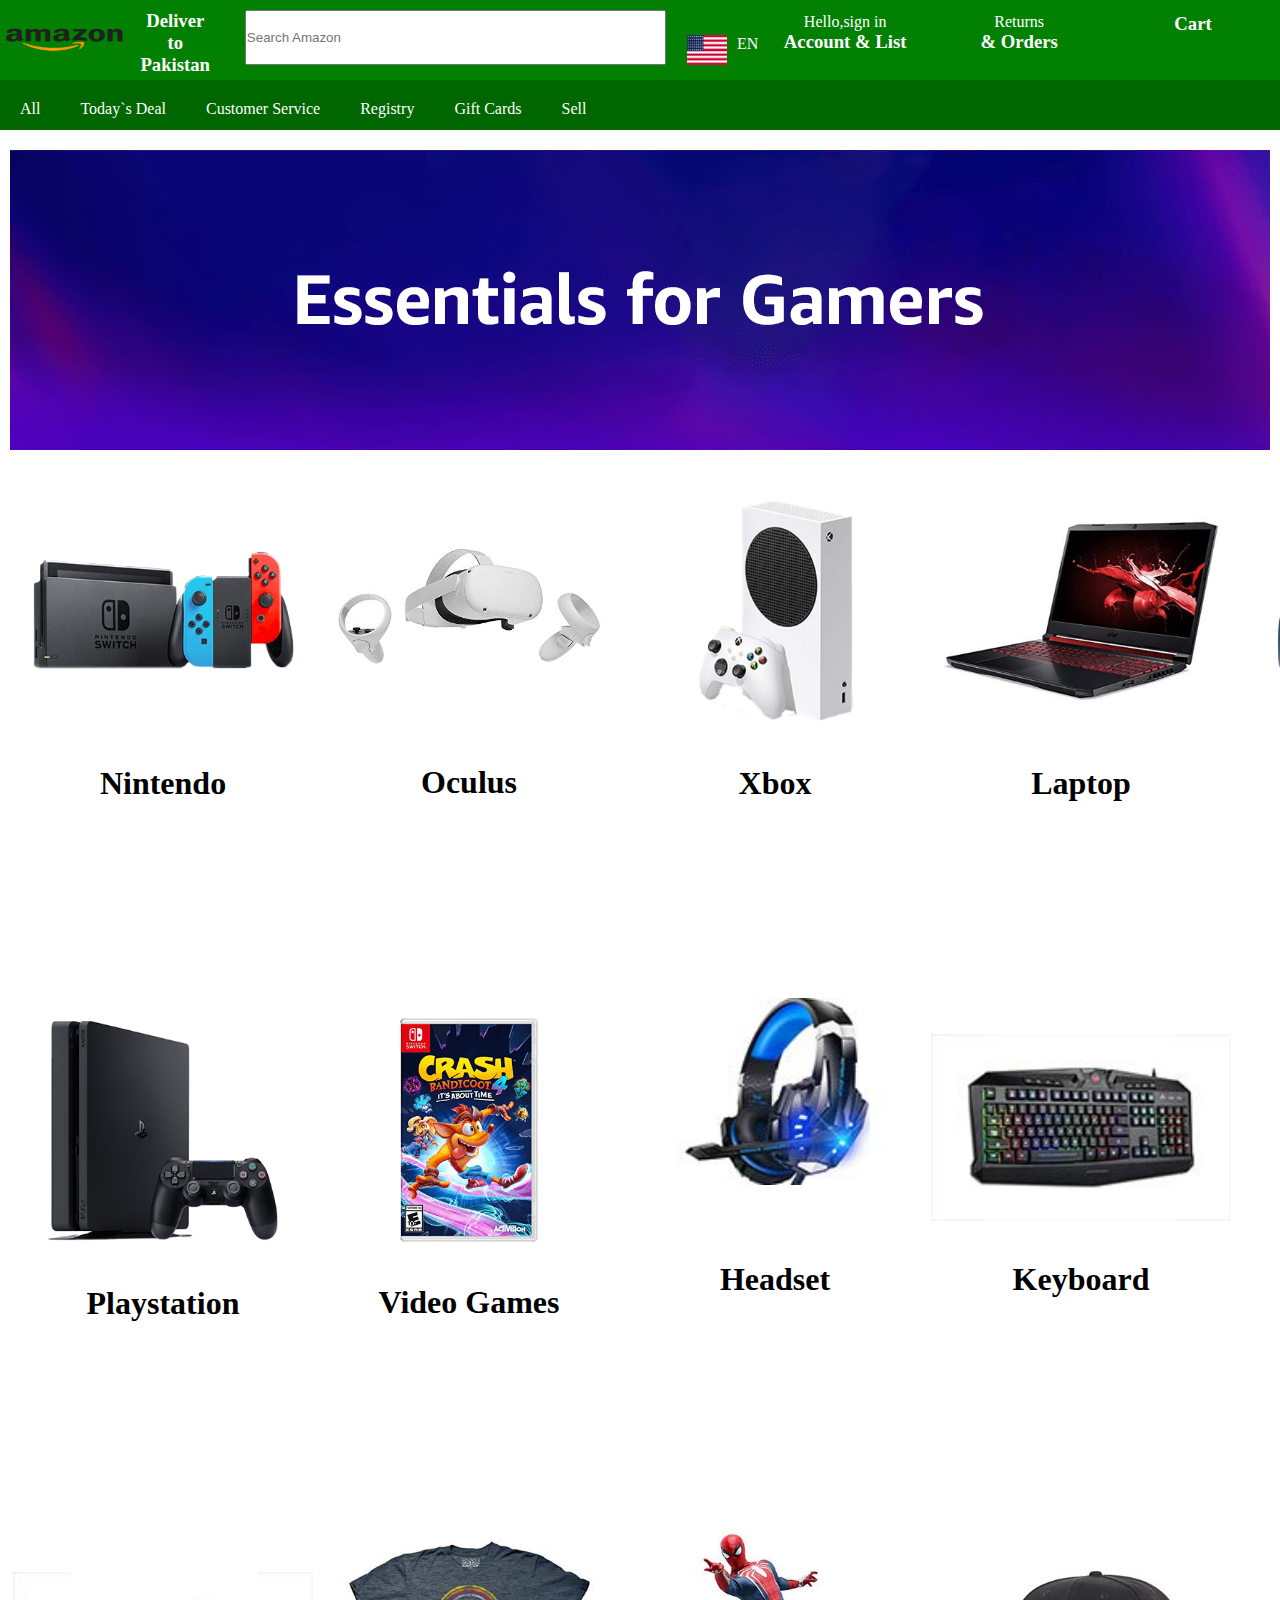
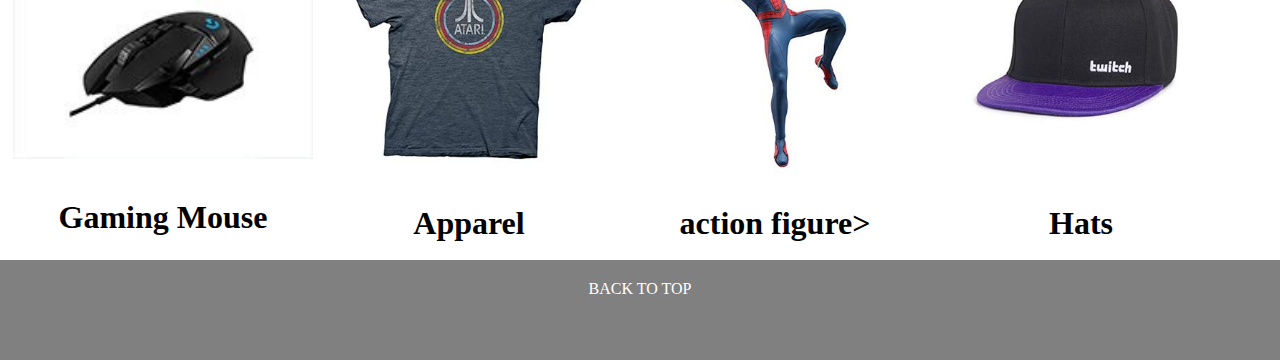
<file: HTML+CSS/AMAZON/gamingaccessories.html>
<!DOCTYPE html>
<html lang="en">
<head>
    <meta charset="UTF-8">
    <meta name="viewport" content="width=device-width, initial-scale=1.0">
    <title>Document</title>
    <link rel="stylesheet" href="assests/css/amazon.css">
</head>
<body>
     <!-- navbar -->
     <div class="navbar">
        <img height="80px" width="10%" src="assests/img/amazonlogo.png" alt="">


        <h3 style="margin: 10px; color: white;">Deliver to <br><b>Pakistan </b></h3>
        

        <div class="search">
            <input size="50%" type="text" placeholder="Search Amazon">    
        </div>

        
            <img height="30px" width="40px" style=" margin-top: 35px;" src="assests/img/flag.jpg" alt="">
            <p style="margin-top: 35px; margin-left: 10px; color: white;">EN</p> 
            
            
            <div class="box1">
                <p style="color: white;">Hello,sign in</p>
                
                <h3 style="color: white;">Account & List</h3>
            </div>
        
        <div class="box2">
            <p style="color: white;">Returns</p>
            <h3 style="color: white;">& Orders</h3>
        </div>
       

        <div class="box3">
            
           <h3 style="color: white;">Cart</h3> 
        </div>
       
    </div>

    


                            <!-- NAVBAR END -->
                            <div class="navbar2">
                
                                <li><a style="color: white;" href="">All</a></li>
                                <li><a style="color: white;" href="">Today`s Deal</a></li>
                                <li><a style="color: white;" href="">Customer Service</a></li>
                                <li><a style="color: white;" href="">Registry</a></li>
                                <li><a style="color: white;" href="">Gift Cards</a></li>
                                <li><a style="color: white;" href="">Sell</a></li>
                                
                            </div>
                
                
                           
                                             <!-- NAVBAR 2 END -->
                                             <div class="fix3"></div>
<div class="essentialpagebackground"></div>


<div class="gamingaccessories">
    <div class="gamingaccessoriesbox1">
        <img width="300px" src="assests/img/Nintendo.png" alt="">
        <h1>Nintendo</h1>
    </div>



    <div class="gamingaccessoriesbox1">
        <img width="300px" src="assests/img/Oculus.jpg" alt="">
        <h1>Oculus</h1>
    </div>




    <div class="gamingaccessoriesbox1">
        <img width="300px" src="assests/img/xbox.png" alt="">
        <h1>Xbox</h1>
    </div>






    <div class="gamingaccessoriesbox1">
        <img width="300px" src="assests/img/Laptop.png" alt="">
        <h1>Laptop</h1>
    </div>






    <div class="gamingaccessoriesbox1">
        <img width="300px" src="assests/img/controller.png" alt="">
        <h1>Controller</h1>
    </div>




</div>


<div class="fix3"></div>











<div class="gamingaccessories">
    <div class="gamingaccessoriesbox1">
        <img width="300px" src="assests/img/playstation.jpg" alt="">
        <h1>Playstation</h1>
    </div>



    <div class="gamingaccessoriesbox1">
        <img width="300px" src="assests/img/video games.png" alt="">
        <h1>Video Games</h1>
    </div>




    <div class="gamingaccessoriesbox1">
        <br>
        <img width="300px" src="assests/img/Headphone.jpg" alt="">
        
        <br><br><br><br><br>
        <h1>Headset</h1>
    </div>






    <div class="gamingaccessoriesbox1">
        <br><br><br>
        <img width="300px" src="assests/img/keyboard.jpg" alt="">
        <br><br><br>
        <h1>Keyboard</h1>
    </div>






    <div class="gamingaccessoriesbox1">
        <img width="300px" src="assests/img/gaming chair.jpg" alt="">
        <h1>Chair</h1>
    </div>




</div>























<div class="fix3"></div>











<div class="gamingaccessories">
    <div class="gamingaccessoriesbox1">
        <br><br><br><br>
        <img width="300px" src="assests/img/mouse.jpg" alt="">
        <br><br><br>
        <h1>Gaming Mouse</h1>
    </div>



    <div class="gamingaccessoriesbox1">
        <img width="300px" src="assests/img/Apparel.jpg" alt="">
        <h1>Apparel</h1>
    </div>




    <div class="gamingaccessoriesbox1">
        
        <img width="300px" src="assests/img/action figure.jpg" alt="">
        
       
        <h1>action figure></h1>
    </div>






    <div class="gamingaccessoriesbox1">
        
        <img width="300px" src="assests/img/hat.jpg" alt="">
       
        <h1>Hats</h1>
    </div>






    <div class="gamingaccessoriesbox1">
        <img width="300px" src="assests/img/mug.jpg" alt="">
        <h1>Mugs</h1>
    </div>




</div>




<div class="backtotop">
    <li><a style="color: white;" href="gamingaccessories.html">BACK TO TOP</a></li>
</div>













</body>
</html>
</file>
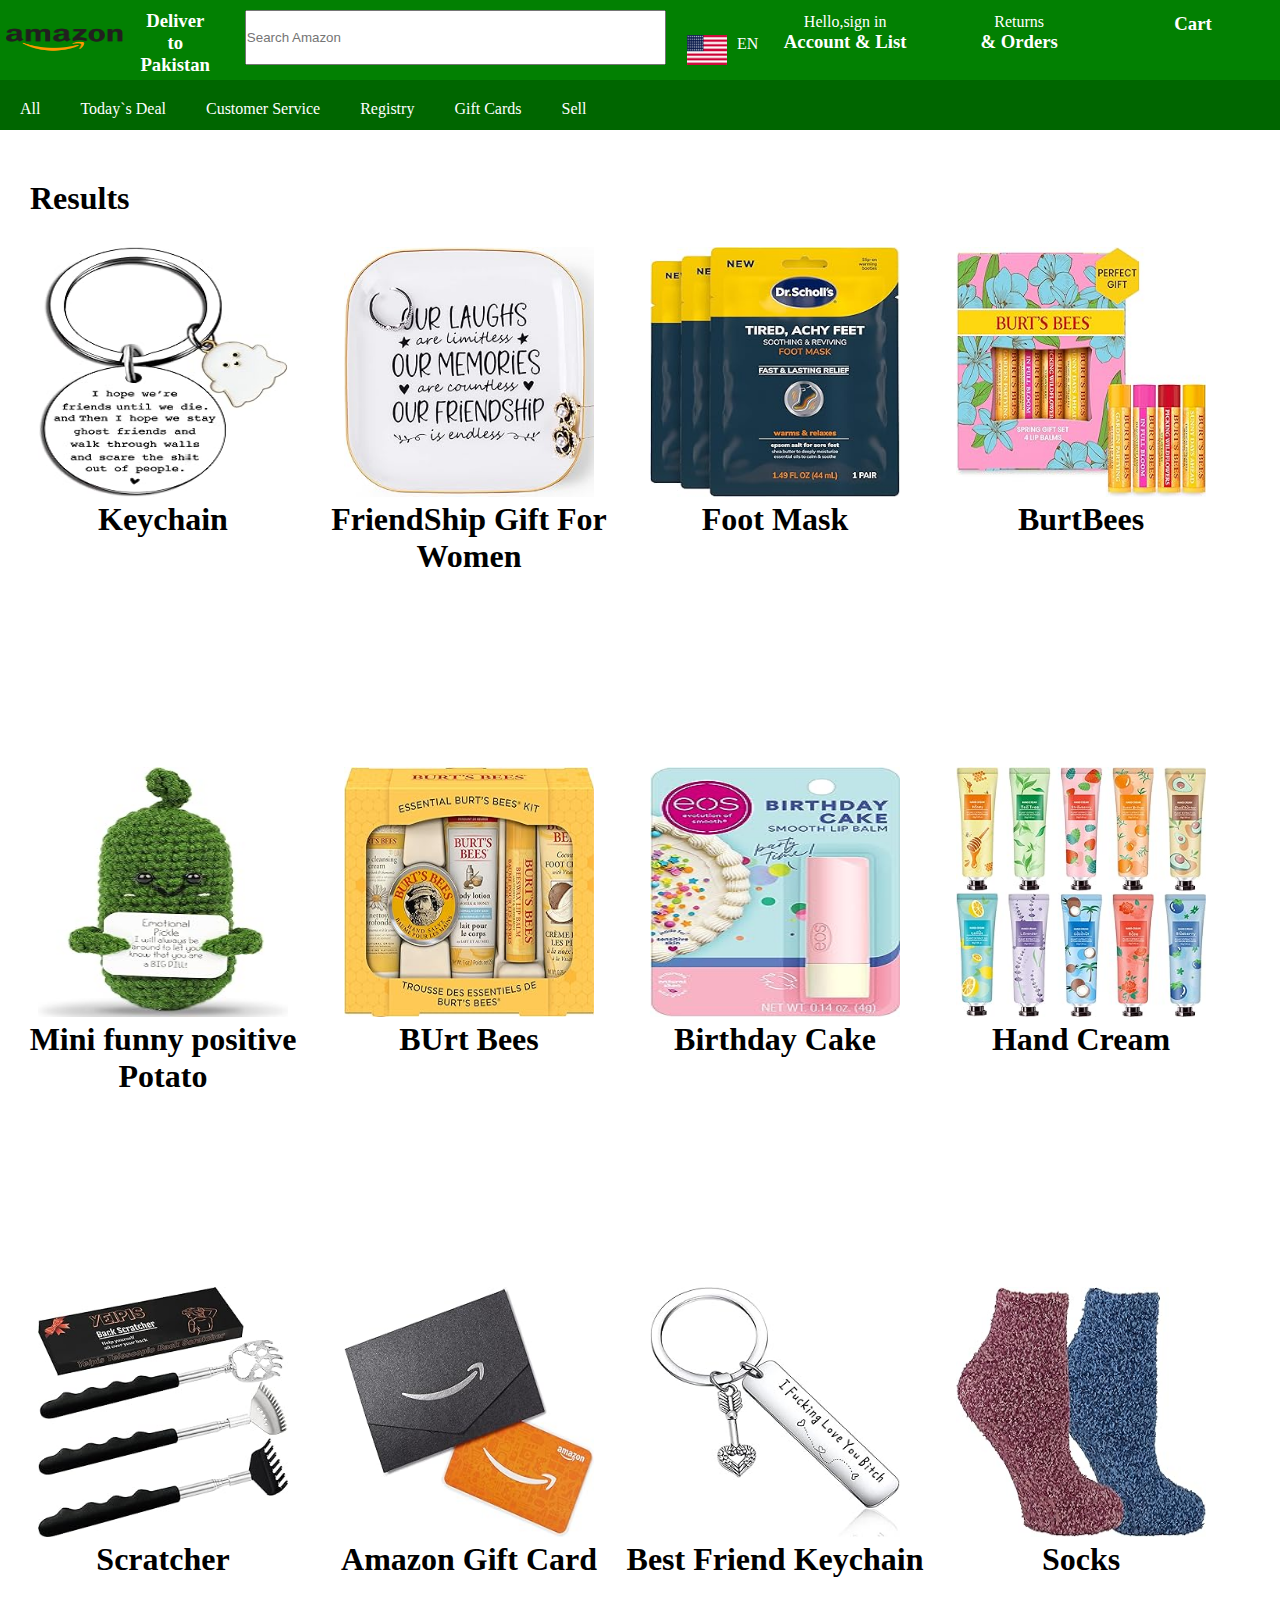
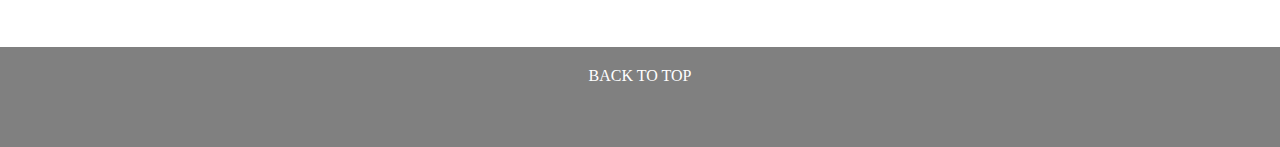
<file: HTML+CSS/AMAZON/giftpage.html>
<!DOCTYPE html>
<html lang="en">
<head>
    <meta charset="UTF-8">
    <meta name="viewport" content="width=device-width, initial-scale=1.0">
    <title>Document</title>
    <link rel="stylesheet" href="assests/css/amazon.css">
</head>
<body>
                                   <!-- navbar -->
                                   <div class="navbar">
                                    <img height="80px" width="10%" src="assests/img/amazonlogo.png" alt="">
                            
                            
                                    <h3 style="margin: 10px; color: white;">Deliver to <br><b>Pakistan </b></h3>
                                    
                            
                                    <div class="search">
                                        <input size="50%" type="text" placeholder="Search Amazon">    
                                    </div>
                            
                                    
                                        <img height="30px" width="40px" style=" margin-top: 35px;" src="assests/img/flag.jpg" alt="">
                                        <p style="margin-top: 35px; margin-left: 10px; color: white;">EN</p> 
                                        
                                        
                                        <div class="box1">
                                            <p style="color: white;">Hello,sign in</p>
                                            
                                            <h3 style="color: white;">Account & List</h3>
                                        </div>
                                    
                                    <div class="box2">
                                        <p style="color: white;">Returns</p>
                                        <h3 style="color: white;">& Orders</h3>
                                    </div>
                                   
                            
                                    <div class="box3">
                                        
                                       <h3 style="color: white;">Cart</h3> 
                                    </div>
                                   
                                </div>
                                
                            
                            
                                                        <!-- NAVBAR END -->
                            
                            
                                        <div class="navbar2">
                                            
                                            <li><a style="color: white;" href="">All</a></li>
                                            <li><a style="color: white;" href="">Today`s Deal</a></li>
                                            <li><a style="color: white;" href="">Customer Service</a></li>
                                            <li><a style="color: white;" href="">Registry</a></li>
                                            <li><a style="color: white;" href="">Gift Cards</a></li>
                                            <li><a style="color: white;" href="">Sell</a></li>
                                            
                                        </div>
                            
                            
                                       
                                                         <!-- NAVBAR 2 END -->
































                                                         <div class="fix3"></div>
                                                         <h1 style="margin: 30px;">Results</h1>
                                                         
                                                         
                                                         <div class="gamingaccessories">
                                                             <div class="gamingaccessoriesbox1">
                                                                 <img height="250px" width="250px" src="assests/img/keychain.jpg" alt="">
                                                                 <h1>Keychain</h1>
                                                                 
                                                             </div>
                                                         
                                                         
                                                         
                                                             <div class="gamingaccessoriesbox1">
                                                                 <img height="250px" width="250px" src="assests/img/friend ship gift for women.jpg" alt="">
                                                                 <h1>FriendShip Gift For Women </h1>
                                                             </div>
                                                         
                                                         
                                                         
                                                         
                                                             <div class="gamingaccessoriesbox1">
                                                                 <img height="250px" width="250px" src="assests/img/Foot Mask.jpg" alt="">
                                                                 <h1>Foot Mask</h1>
                                                             </div>
                                                         
                                                         
                                                         
                                                         
                                                         
                                                         
                                                             <div class="gamingaccessoriesbox1">
                                                                 <img height="250px" width="250px" src="assests/img/Burt Bees.jpg" alt="">
                                                                 <h1>BurtBees</h1>
                                                             </div>
                                                         
                                                         
                                                         
                                                         
                                                         
                                                         
                                                            
                                                         
                                                         
                                                         
                                                         </div>
                                                         
                                                         
                                                         <div class="fix3"></div>
                                                         
                                                         
                                                         
                                                         
                                                         
                                                         
                                                         
                                                         
                                                         
                                                         
                                                         
                                                         <div class="gamingaccessories">
                                                             <div class="gamingaccessoriesbox1">
                                                                 <img height="250px" width="250px" src="assests/img/Mini Funny.jpg" alt="">
                                                                 <h1>Mini funny positive Potato</h1>
                                                             </div>
                                                         
                                                         
                                                         
                                                             <div class="gamingaccessoriesbox1">
                                                                 <img height="250px" width="250px" src="assests/img/burt bees product.jpg" alt="">
                                                                 <h1>BUrt Bees</h1>
                                                             </div>
                                                         
                                                         
                                                         
                                                         
                                                             <div class="gamingaccessoriesbox1">
                                                                
                                                                 <img height="250px" width="250px" src="assests/img/Moisture Lip.jpg" alt="">
                                                                 
                                                                
                                                                 <h1>Birthday Cake</h1>
                                                             </div>
                                                         
                                                         
                                                         
                                                         
                                                         
                                                         
                                                             <div class="gamingaccessoriesbox1">
                                                                
                                                                 <img height="250px" width="250px" src="assests/img/Hand Cream.jpg" alt="">
                                                                
                                                                 <h1>Hand Cream</h1>
                                                             </div>
                                                         
                                                         
                                                         
                                                         
                                                         
                                                         
                                                            
                                                         
                                                         
                                                         
                                                         
                                                         </div>
                                                         
                                                         
                                                         
                                                         
                                                         
                                                         
                                                         
                                                         
                                                         
                                                         
                                                         
                                                         
                                                         
                                                         
                                                         
                                                         
                                                         
                                                         
                                                         
                                                         
                                                         
                                                         
                                                         
                                                         <div class="fix3"></div>
                                                         
                                                         
                                                         
                                                         
                                                         
                                                         
                                                         
                                                         
                                                         
                                                         
                                                         
                                                         <div class="gamingaccessories">
                                                             <div class="gamingaccessoriesbox1">
                                                                 
                                                                 <img height="250px" width="250px" src="assests/img/Scratcher.jpg" alt="">
                                                                 
                                                                 <h1>Scratcher</h1>
                                                             </div>
                                                         
                                                         
                                                         
                                                             <div class="gamingaccessoriesbox1">
                                                                 <img height="250px" width="250px" src="assests/img/Amazon Gift Card.jpg" alt="">
                                                                 <h1>Amazon Gift Card</h1>
                                                             </div>
                                                         
                                                         
                                                         
                                                         
                                                             <div class="gamingaccessoriesbox1">
                                                                 
                                                                 <img height="250px" width="250px" src="assests/img/Best Friend Keychain.jpg" alt="">
                                                                 
                                                                
                                                                 <h1>Best Friend Keychain</h1>
                                                             </div>
                                                         
                                                         
                                                         
                                                         
                                                         
                                                         
                                                             <div class="gamingaccessoriesbox1">
                                                                 
                                                                 <img height="250px" width="250px" src="assests/img/socks.jpg" alt="">
                                                                
                                                                 <h1>Socks</h1>
                                                             </div>
                                                         
                                                         
                                                         
                                                         
                                                         
                                                         
                                                             
                                                         
                                                         
                                                         
                                                         
                                                         </div>     
                                                         
                                                         











                                                         <div class="backtotop">
                                                            <li><a style="color: white;" href="giftpage.html">BACK TO TOP</a></li>
                                                        </div>
                                                        
</body>
</html>
</file>
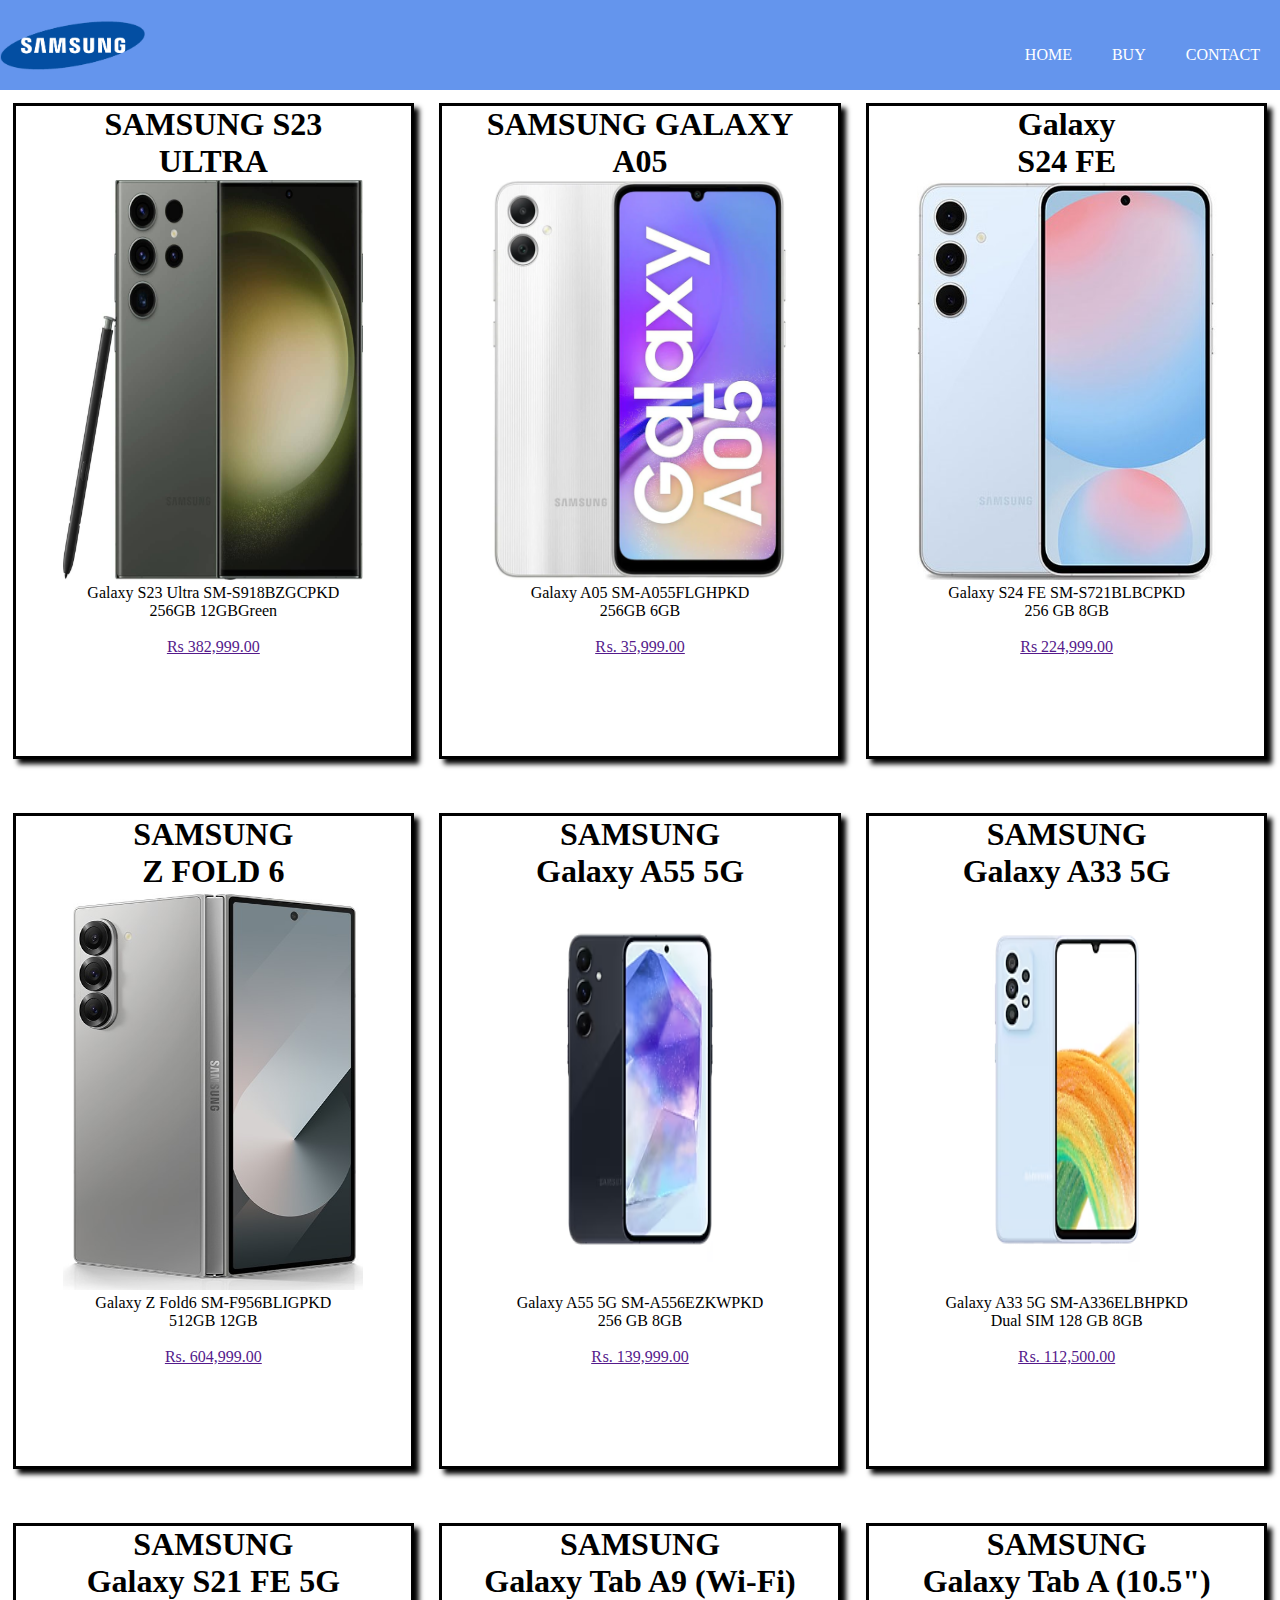
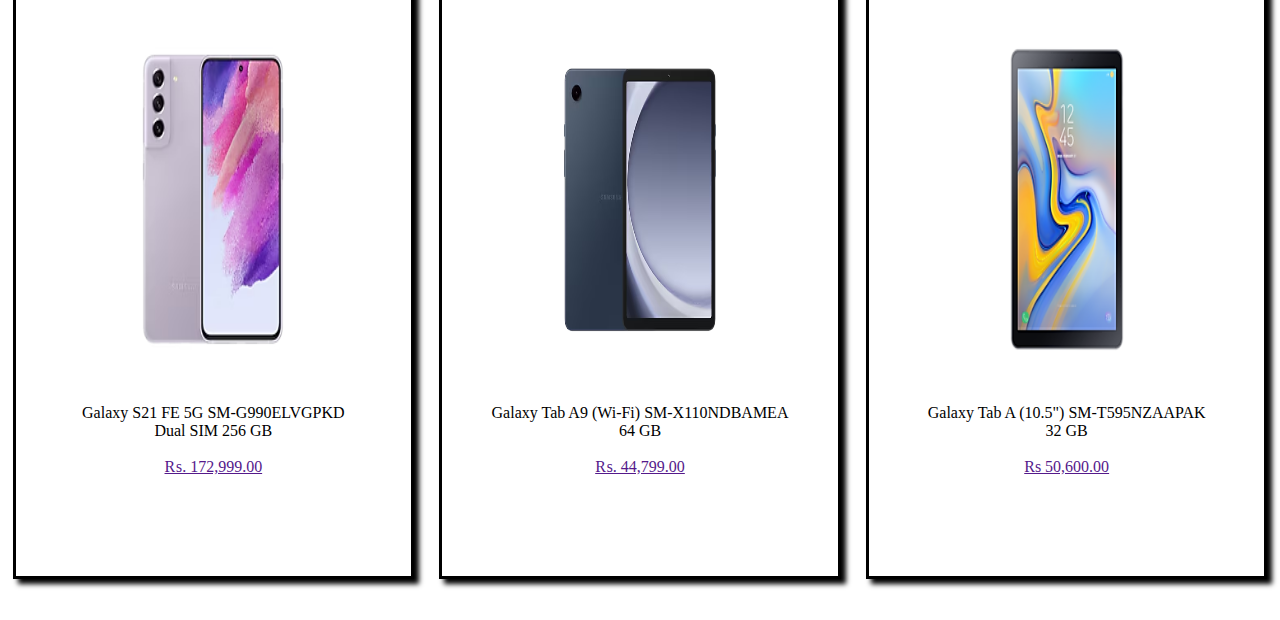
<file: HTML+CSS/SAMSUNG STORE/buy.html>
<!DOCTYPE html>
<html lang="en">
<head>
    <meta charset="UTF-8">
    <meta name="viewport" content="width=device-width, initial-scale=1.0">
    <title>Document</title>
    <link rel="stylesheet" href="assests/css/style.css">
</head>
<body>
    <div class="navbar">


        <img height="50px" width="`100px" src="assests/img/Samsung-Logo-01.png" alt="">


            <div class="links">
        <ul>
            <li><a href="index.html">HOME</a></li>
            <li><a href="buy.html">BUY</a></li>
            <li><a href="contact.html">CONTACT</a></li>
        </ul>
            </div>
    </div>
        

    <div class="fix"></div>
    

        <div class="main">


            <div class="box1">
                <h1>SAMSUNG S23
                    <br> ULTRA</h1>
                <img width="300" height="400" src="assests/img/samsung s23 ultra.jpg" alt="">
                <br>
                <p>
                    Galaxy S23 Ultra
                    SM-S918BZGCPKD
                    <br>
                    256GB 12GBGreen</p>
                    <br>
                <a href="">Rs 382,999.00</a>
                           
            </div>



                     <div class="box1">
                    <h1>SAMSUNG GALAXY
                        <br>
                         A05</h1>
                    <img width="300" height="400" src="assests/img/GALAXY 105.png" alt="">
                    <br>
                    <p>
                        Galaxy A05
                        SM-A055FLGHPKD
                        <br>
                        256GB 6GB</p>
                        <br>
                    <a href="">₨. 35,999.00</a>


                </div>

                
                    <div class="box1">

                    <h1>Galaxy <br>
                         S24 FE</h1>
                    <img width="300" height="400" src="assests/img/Samsung-Galaxy-S24-FE.jpg" alt="">
                    <br>
                    <p>
                        Galaxy S24 FE
                        SM-S721BLBCPKD
                        <br>
                        256 GB 8GB</p>
                        <br>
                    <a href="">Rs 224,999.00</a>


                    </div>
                        </div>

                        
                            <div class="main2">
                    
                            <div class="box1">
                        <h1>SAMSUNG <br>
                             Z FOLD 6</h1>
                        <img width="300" height="400" src="assests/img/samsung z fold 6.jpg" alt="">
                        <br>
                        <p>
                            Galaxy Z Fold6
                            SM-F956BLIGPKD
                            <br>
                            512GB 12GB</p>
                            <br>
                        <a href="">Rs. 604,999.00</a>



                                </div>



                        <div class="box1">
                            <h1>SAMSUNG <br>
                                Galaxy A55 5G</h1>
                            <img width="300" height="400" src="assests/img/galaxya55.avif" alt="">
                            <br>
                            <p>
                                Galaxy A55 5G
                                SM-A556EZKWPKD
                                <br>
                                <p>256 GB 8GB</p>
                                <br>
                            <a href="">₨. 139,999.00</a>
    
    
                        </div>


                            







                        <div class="box1">
                            <h1>SAMSUNG <br>
                                Galaxy A33 5G</h1>
                            <img width="300" height="400" src="assests/img/galaxy-a33.avif" alt="">
                            <br>
                            <p>
                                Galaxy A33 5G
                                SM-A336ELBHPKD
                                <br>
                                <p>Dual SIM 128 GB 8GB</p>
                                <br>
                            <a href="">₨. 112,500.00</a>
    
    
                        </div>

                                </div>


                        <div class="main3">
                            <div class="box1">
                                <h1>SAMSUNG <br>
                                    Galaxy S21 FE 5G</h1>
                                <img width="300" height="400" src="assests/img/galaxy-s21-fe.avif" alt="">
                                <br>
                                <p>
                                    Galaxy S21 FE 5G
                                    SM-G990ELVGPKD
                                    <br>
                                    <p>Dual SIM 256 GB</p>
                                    <br>
                                <a href="">₨. 172,999.00</a>                                    </div>

                            <div class="box1">
                                <h1>SAMSUNG <br>
                                    Galaxy Tab A9 (Wi-Fi)</h1>
                                <img width="300" height="400" src="assests/img/galaxy-tab-a9.avif" alt="">
                                <br>
                                <p>
                                    Galaxy Tab A9 (Wi-Fi)
                                    SM-X110NDBAMEA
                                    <br>
                                    <p>64 GB</p>
                                    <br>
                                <a href="">₨. 44,799.00</a>                                    </div>





                                <div class="box1">
                                    <h1>SAMSUNG <br>
                                        Galaxy Tab A (10.5")</h1>
                                    <img width="300" height="400" src="assests/img/galaxy-tab-t590.png" alt="">
                                    <br>
                                    <p>
                                        Galaxy Tab A (10.5")
                                        SM-T595NZAAPAK
                                        <br>
                                        <p>32 GB</p>
                                        <br>
                                    <a href="">Rs 50,600.00</a>                                   </div>

                            


                                                     

                        </div>
                
                </div>

                





            


                
                    
                               
              








            

           



</body>
</html>
</file>
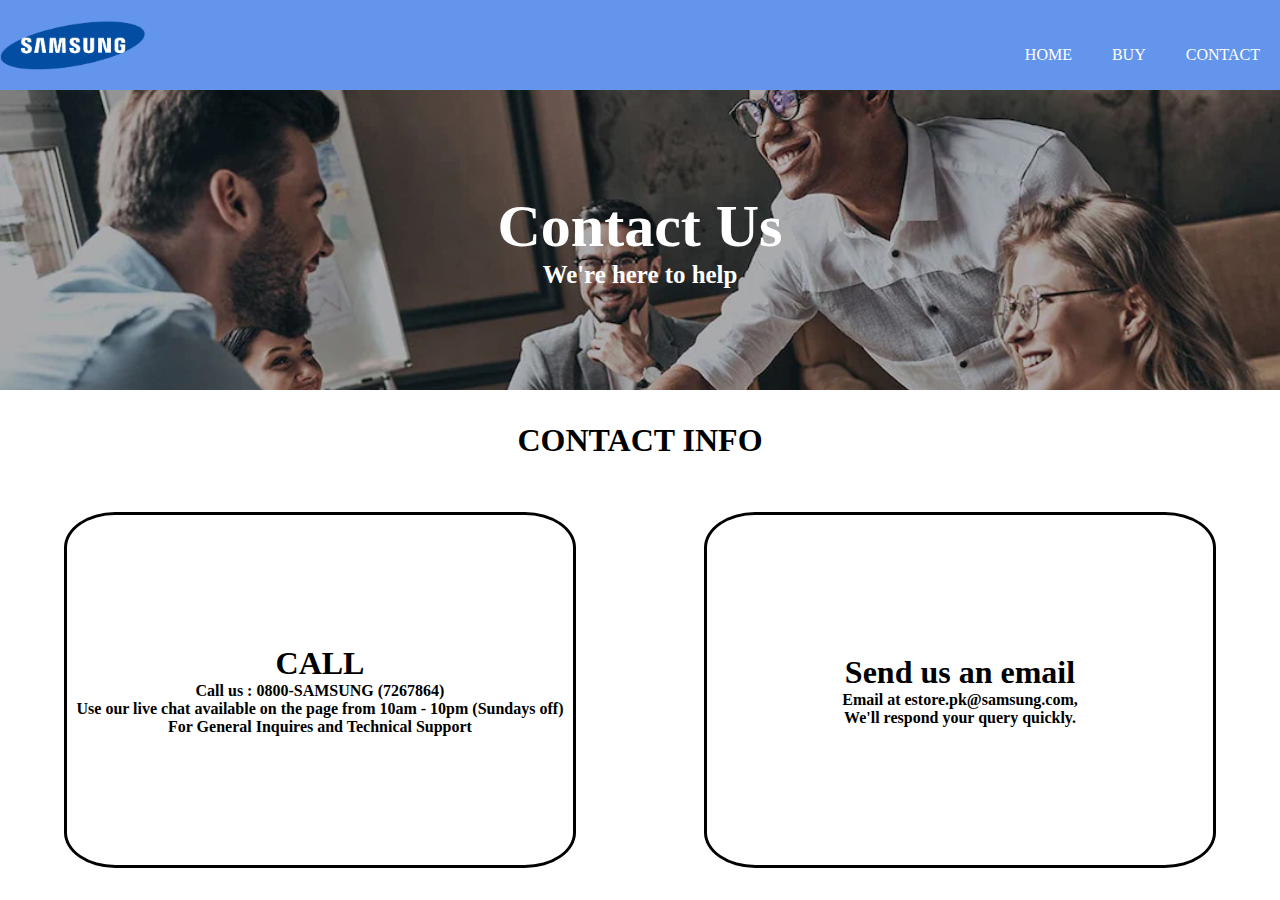
<file: HTML+CSS/SAMSUNG STORE/contact.html>
<!DOCTYPE html>
<html lang="en">
<head>
    <meta charset="UTF-8">
    <meta name="viewport" content="width=device-width, initial-scale=1.0">
    <title>Document</title>
    <link rel="stylesheet" href="assests/css/style.css">
</head>
<body>
    <div class="navbar">


        <img height="50px" width="`100px" src="assests/img/Samsung-Logo-01.png" alt="">
        


            <div class="links">
        <ul>
            <li><a href="index.html">HOME</a></li>
            <li><a href="buy.html">BUY</a></li>
            <li><a href="contact.html">CONTACT</a></li>
        </ul>
            </div>
    </div>
    <div class="fix"></div>
    
    <div class="contact">
        <div class="colorwhite">
        <b><h1>Contact Us</h1></b>
        <b><h5>We're here to help</h5></b>
    </div>
    </div>


    
    <div class="contactinfo"> 
    <b><h1>CONTACT INFO</h1></b>
    </div>
    





   <div class="contactbox1">
    <div class="contactbox2">
        
        <b> <h1>CALL</h1>
        <p>Call us : 0800-SAMSUNG (7267864) <br>
            Use our live chat available on the page from 10am - 10pm (Sundays off) <br>
            For General Inquires and Technical Support</p></b>
        </div>


   <div class="contactbox3">
    
    <b><h1>Send us an email</h1>
    <p>Email at estore.pk@samsung.com,<br>
        We'll respond your query quickly.</p></b>
    </div>

   </div>
   
    
</body>
</html>
</file>
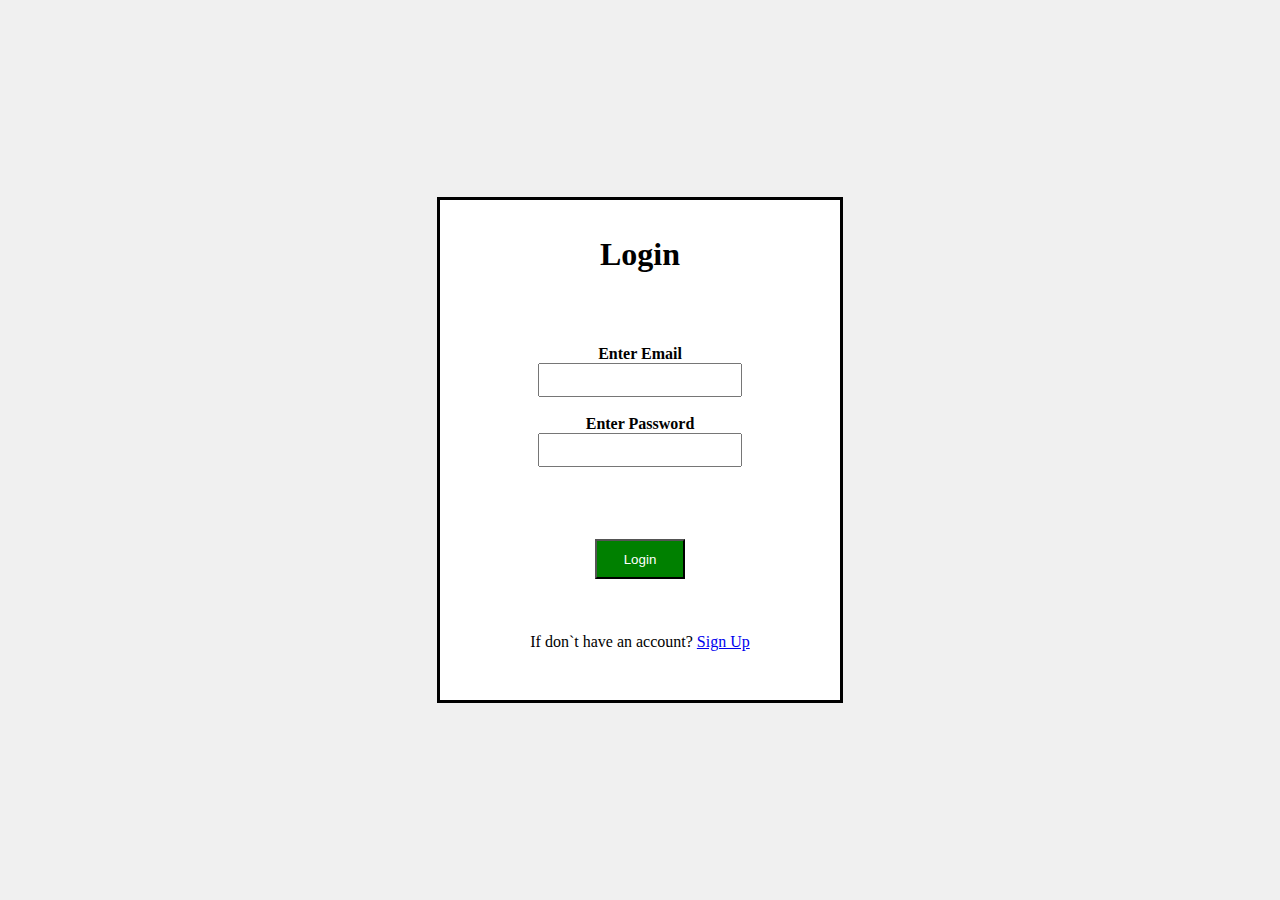
<file: JAVA SCRIPT/SIGNUP LOGIN/login.html>
<!DOCTYPE html>
<html lang="en">
<head>
    <meta charset="UTF-8">
    <meta name="viewport" content="width=device-width, initial-scale=1.0">
    <title>Login</title>
    <link rel="stylesheet" href="assests/login.css">
</head>
<body>
    <div class="signup">
        <div class="signup1">
            <br><br>
    <h1>Login</h1>
    <br><br><br><br>
    <b><label for="">Enter Email</label></b>
    <br>
    <input type="email" id="email">
    <br><br>
    <b><label for="">Enter Password</label></b>
    <br>
    <input type="password" id="password">

    <br><br><br><br><br>
    <button onclick="login()">Login</button>
    <br><br><br><br>
    <p>If don`t have an account? <a href="signup.html">Sign Up</a></p>
    </div>

    </div>

    <script>
        function login() {
            var email = document.getElementById("email").value;
            var password = document.getElementById("password").value;

         
            if (email === "" || password === "") {
                alert("Please fill in both email and password");
                return;  
            }

            
            if (email === localStorage.getItem("useremail") && password === localStorage.getItem("userpassword")) {
                alert("Login Successful");
                window.location.href = "index.html";  
            } else {
                alert("Invalid Username or Password");
            }
        }
    </script>
</body>
</html>
</file>
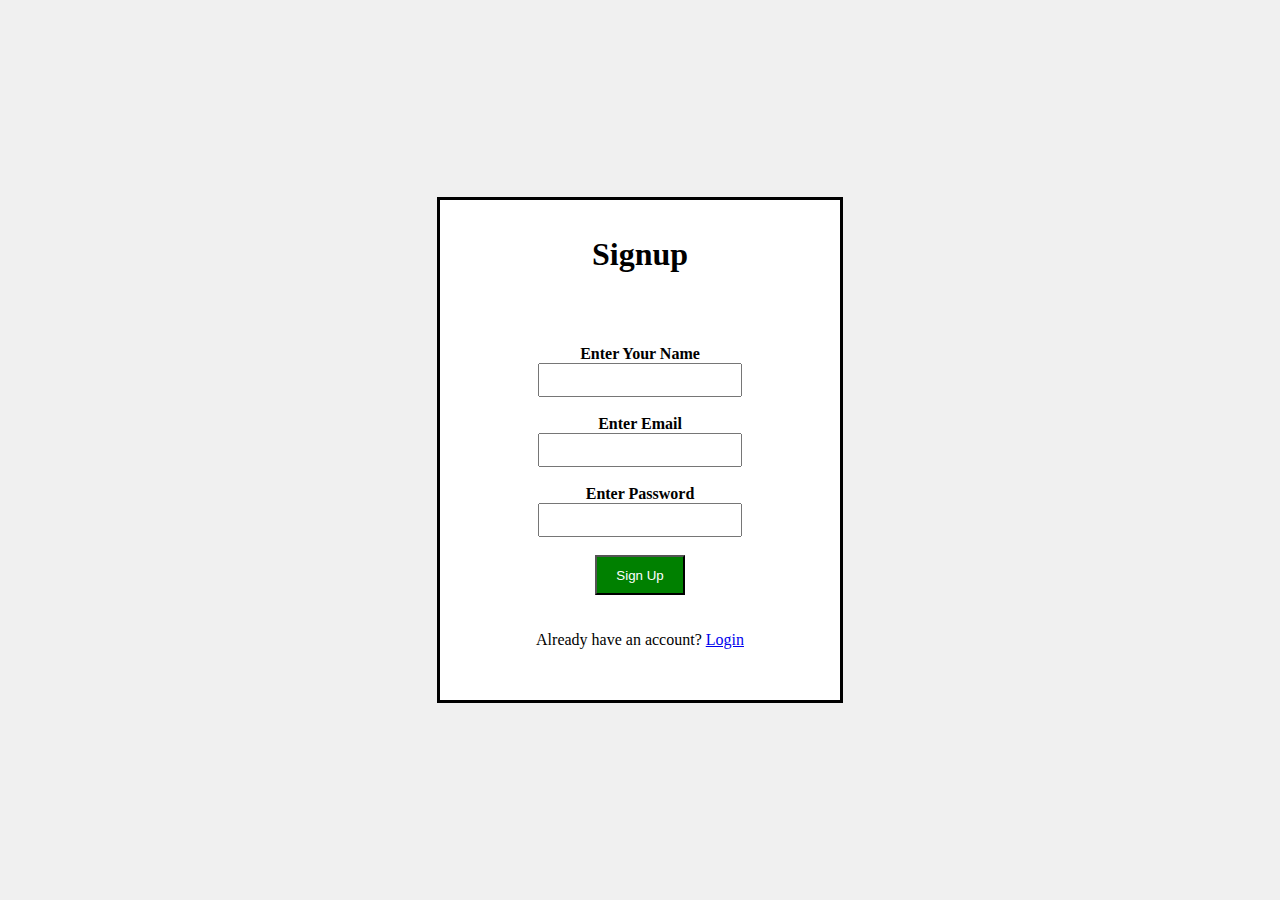
<file: JAVA SCRIPT/SIGNUP LOGIN/signup.html>
<!DOCTYPE html>
<html lang="en">
<head>
    <meta charset="UTF-8">
    <meta name="viewport" content="width=device-width, initial-scale=1.0">
    <title>Signup</title>
    <link rel="stylesheet" href="assests/signup.css">
</head>
<body>

    <div class="signup">
        <div class="signup1">
            <br><br>
            <h1>Signup</h1>
            <br><br><br><br>
            
            <b><label for="">Enter Your Name</label></b>
            <br>
            <input type="text" id="name" required>
            <br><br>
            <b><label for="">Enter Email</label></b>
            <br>
            <input type="email" id="email" required>
            <br><br>
            <b> <label for="">Enter Password</label></b>
            <br>
            <input type="password" id="password" required>


            <br><br>

            
            <button onclick="signup()">Sign Up</button>
            <br><br><br>
            <p>Already have an account? <a href="login.html">Login</a></p>
        </div>
    </div>

    <script>
        function signup() {
            
            var name = document.getElementById("name").value;
            var email = document.getElementById("email").value;
            var password = document.getElementById("password").value;

            
            if (name === "" || email === "" || password === "") {
                alert("Please fill in all fields.");
                return; 
            }

            
            localStorage.setItem("username", name);
            localStorage.setItem("useremail", email);
            localStorage.setItem("userpassword", password);

            
            alert("Signup successful!");

            
            window.location.href = "login.html";
        }
    </script>

</body>
</html>
</file>
<file: RESPONSIVE-WEBSITE/assests/CSS/index.css>
body {
    font-family: 'Poppins', sans-serif;
    background: linear-gradient(135deg, #1a1a1d, #333);
    color: #fff;
    margin: 0;
    padding: 0;
}

 .navbar {
          background: linear-gradient(90deg, #1e90ff, #00bfff);
          box-shadow: 0 4px 10px rgba(0, 0, 0, 0.1);
      }
      .navbar .navbar-brand, .navbar .nav-link {
          color: white !important;
      }
      .navbar .nav-link:hover {
          color: #ffcc00;
      }
      .navbar-brand {
          font-size: 2rem;
          font-weight: 700;
          color: #fff;
      }

      .navbar-nav .nav-link {
          color: #fff !important;
          font-weight: bold;
          padding: 10px 15px;
          text-transform: uppercase;
          transition: background-color 0.3s ease, color 0.3s ease;
      }

      .navbar-nav .nav-link:hover {
          background-color: rgba(255, 255, 255, 0.2);
          border-radius: 5px;
          color: #ffda79 !important;
      }


/* Carousel */
.carousel-inner img {
    height: 70vh;
    object-fit: cover;
    filter: brightness(85%);
    transition: transform 0.5s ease, filter 0.5s ease;
}

.carousel-inner img:hover {
    transform: scale(1.05);
    filter: brightness(100%);
}

.carousel-control-prev-icon,
.carousel-control-next-icon {
    background-color: #ff5e57;
    border-radius: 50%;
    padding: 10px;
}

/* Product Cards */
.product-card {
    position: relative;
    border-radius: 20px;
    overflow: hidden;
    box-shadow: 0 10px 30px rgba(0, 0, 0, 0.4);
    transition: transform 0.4s ease, box-shadow 0.4s ease;
}

.product-card:hover {
    transform: translateY(-10px);
    box-shadow: 0 20px 50px rgba(0, 0, 0, 0.5);
}

.product-card img {
    width: 100%;
    height: 250px;
    object-fit: cover;
    transition: transform 0.3s ease;
}

.product-card:hover img {
    transform: scale(1.1);
}

.product-card-body {
    background: linear-gradient(135deg, rgba(255, 94, 87, 0.7), rgba(255, 94, 87, 0.4));
    text-align: center;
    padding: 20px;
}

.product-card-body h6 {
    font-size: 1.4rem;
    font-weight: bold;
    color: #fff;
    margin-bottom: 15px;
}

.btn-custom {
    background: linear-gradient(90deg, #ff5e57, #ff2d22);
    border: none;
    color: #fff;
    font-size: 1.2rem;
    font-weight: bold;
    padding: 10px 20px;
    border-radius: 10px;
    text-transform: uppercase;
    transition: all 0.3s ease;
}

.btn-custom:hover {
    background: linear-gradient(90deg, #ff2d22, #ff5e57);
    transform: scale(1.1);
}

/* Footer */
footer {
    background: #111;
    color: #fff;
    text-align: center;
    padding: 20px;
    margin-top: 40px;
}







/* About Us Section */
.about-us {
   
    padding: 60px 0;
   
}

.about-us h2 {
    text-align: center;
    font-size: 2.5rem;
    font-weight: bold;
    margin-bottom: 30px;
}

.about-us p {
    text-align: center;
    font-size: 1.1rem;
    color: #555;
}




 /* Custom Dropdown Menu Styling */
 .navbar-nav .dropdown-menu {
    background-color: #00bfff; /* Dark background for the dropdown */
    border-radius: 5px;
    box-shadow: 0 4px 8px rgba(0, 0, 0, 0.1); /* Subtle shadow effect */
    transition: background-color 0.3s ease;
}
.navbar-nav .dropdown-item:hover {
  color: #ffcc00;
}

.navbar-nav .dropdown-item {
    color: #fff; /* White text for dropdown items */
    padding: 12px 20px;
    font-weight: 500;
    border-radius: 5px;
    transition: background-color 0.3s ease, transform 0.2s ease;
}

.navbar-nav .dropdown-item:hover {
    background-color: #ffffff70; /* Change background color on hover */
    transform: scale(1.05); /* Slight scale effect on hover */
}

.navbar-nav .dropdown-item:focus {
    background-color: #ff5733; /* Maintain hover effect after focus */
    outline: none;
}

/* Adding some padding to the dropdown menu to space it out */
.navbar-nav .dropdown-menu li {
    padding-left: 0;
    padding-right: 0;
}

.navbar-nav .dropdown-menu a {
    padding-left: 20px;
    padding-right: 20px;
}

/* Add smooth transition to the dropdown toggle icon */
.navbar-nav .dropdown-toggle {
    transition: transform 0.3s ease;
}
</file>
<file: HTML+CSS/AMAZON/assests/css/amazon.css>
*{
    margin:0%;
    padding:0%;
    

}


.navbar{
    height: 80px;
    width: 100%;
    background-color: rgb(2, 128, 2);
    display: flex;
    text-align: center;
    position: fixed;
}


.search{
    height: 55px;
    width: 35%;
    margin: 10px;
    display: flex;
    justify-content: center;
   
}



.box1{
    margin: 1%;
    height: 60px;
    width: 150px;
    text-align: center;
}




.box2{
    margin: 1%;
    height: 60px;
    width: 150px;
    text-align: center;
}


.box3{
    margin: 1%;
    height: 60px;
    width: 150px;
    text-align: center;
}


/* navbar end */



.navbar2{
    margin-top: 80px;
    height: 50px;
    width: 100%;
    background-color: rgb(0, 102, 0);
    position: fixed;
    display: flex;
    
    list-style: none;
    
}



li a{
    display: flex;
    
    list-style: none;
    text-decoration: none;
    margin: 20px;
    
}





/* NAVBAR 2 END */






.fix{
    height: 90px;
    width: 100%;}





.mainpagebackground{
    
    height: 817px;
    background-image: url(../img/amazon\ background.jpg);
    background-position: center;
    background-size: cover;
   
}











.fix2{
height: 300px;
width: 100%;


}



.mainpage1{
    height: 400px;
    width: 100%;
    display: flex;
    align-items: center;
    

    
}




.mainbox1{
    height: 100%;
    width: 30%;
    margin: 1%;
    background-color: white;
    text-align: center;
    list-style: none;
    text-decoration: none;
    
}




.mainbox1 a{
    color: cadetblue;
    list-style: none;
    text-decoration: none;
    
}







.backgroundg{
background-color: gray;
}







.mar{
    
    margin: 10px;
}



.mainpage2{
    height: 400px;
    width: 100%;
    display: flex;
    align-items: center;
    background-color: white;
    
}









.essentialpagebackground{
    
    height: 300px;
    margin-right: 10px;
    margin-left: 10px;
    background-image: url(../img/essential\ for\ gamers.png);
    background-position: center;
    background-size: cover;
    
   
}




.gamingaccessories{
    margin: 10px;
    height: 350px;
    width: 1580px;
    align-items: center;
    display: flex;
    text-align: center;
    margin: 10px;
    
}



.gamingaccessoriesbox1{
    height: inherit;
    width: 306px;
    
    
}





.fix3{
    height: 150px;
    width: 100%;
}





.backtotop{
    height: 100px;
    width: 100%;
    background-color: gray;
    list-style: none;
    text-align: center;
    justify-content: center;
    display: flex;
}



.backtotop li a {
   size: 10px;
}
</file>
<file: HTML+CSS/SAMSUNG STORE/assests/css/style.css>
*{
    margin: 0;
    padding: 0;
}


.navbar{

    height: 90px;
    width: 100%;
    background-color: cornflowerblue;
    display: flex;
    justify-content: space-between;
    align-items: center;
    position: fixed;

    
}

.links{
    
    margin-top: 20px;
    margin-right: 20px;
   
}


.links ul{
    display: flex;
    gap: 40px;
    list-style: none;
    
    
    
}
.fix{
    height: 90px;
    width: 100%;
}

.welcomepage{
    height: 817px;
    background-image: url(../img/background.jpg);
    background-position: center;
    background-size: cover;
    display: flex;
    justify-content: center;
    align-items: center;
    flex-direction: column;
    
    
}














.welcomeheading{
    font-size: 60px;
    color: white;
    
    
}








.welcomep{
    color:cornflowerblue;
  
}






.main{
    height: 710px;
    width:100%;
    display: flex;
    text-align: center;
     
      

}




.main2{
    height: 710px;
    width:100%;
    display: flex;
    text-align: center;
    
}






.main3{
    height: 710px;
    width:100%;
    display: flex;
    text-align: center;
    
}



.box1{
    height: 650px;
    width:33.3%;
    margin: 1%;
    border: solid;
    box-shadow: 5px 5px 5px;
    
    
    
}



.links ul li a{
    text-decoration: none;
    color:white;
    width: 20%;
    
}







.contact{
    height: 300px;
    display: flex;
    justify-content: center;
    align-items: center;
    flex-direction: column;
    background-image: url(../img/Contact_Us_KV_1440x640.webp);
    background-position: center;
    background-size: cover;
    
    
    
}

.contactbox1{
    height: 400px;
    width: 100%;
    display: flex;
    align-items: center;
    justify-content: center;
    text-align: center;
    
}




.contactbox2{
height: 350px;
width: 45%;
margin: 5%;
border: solid;
display: flex;
align-items: center;
justify-content: center;
flex-direction: column;
border-radius: 10%;

}

.contactbox3{
    height: 350px;
    width: 45%;
    margin: 5%;
    border: solid;
    display: flex;
    align-items: center;
    justify-content: center;
    flex-direction: column;
    border-radius: 10%;
    
    
    }


    .contactinfo{
        width: 100%;
        height: 100px;
        display: flex;
        align-items: center;
        justify-content: center;
       
        
    }





    .colorwhite{
        color: white;
        text-align: center;
        font-size: 30px;
        
        
    }
</file>
<file: JAVA SCRIPT/SIGNUP LOGIN/assests/index.css>
*{
    margin: 0%;
    padding: 0%;
    
}
.div1{
    background-color:	#F0F0F0;
    height: 100vh;
    width: 100%;
    display: flex;
    text-align: center;
    justify-content: center;
    align-items: center;
  
}
.div2{
    display: flex;
    justify-content: center;
    align-items: center;
    text-align: center;
    background-color: white;
    height: 100px ;
    width: 500px;
    border: solid;
}


.div2 p{
    display: flex;
    justify-content: center;
    align-items: center;
    text-align: center;
    color: white;
    background-color: darkgray;
    height: 40px;
    width: 90px;
    position: absolute;
    bottom: 10px;
    right: 10px;
}

.div2 p a{
    text-decoration: none;
}
</file>
<file: RESPONSIVE-WEBSITE/assests/CSS/cpu.css>
/* General Styling */
 body {
    font-family: 'Arial', sans-serif;
    background-color: #f4f5f7;
    color: #333;
    overflow-x: hidden;
    margin: 0;
}

 /* Navbar */

 .navbar {
    background: linear-gradient(90deg, #1e90ff, #00bfff);
    box-shadow: 0 4px 10px rgba(0, 0, 0, 0.1);
}
.navbar .navbar-brand, .navbar .nav-link {
    color: white !important;
}
.navbar .nav-link:hover {
    color: #ffcc00;
}
.navbar-brand {
    font-size: 2rem;
    font-weight: 700;
    color: #fff;
}

.navbar-nav .nav-link {
    color: #fff !important;
    font-weight: bold;
    padding: 10px 15px;
    text-transform: uppercase;
    transition: background-color 0.3s ease, color 0.3s ease;
}

.navbar-nav .nav-link:hover {
    background-color: rgba(255, 255, 255, 0.2);
    border-radius: 5px;
    color: #ffda79 !important;
}


/* Hero Section */
.hero {
    background: linear-gradient(90deg, rgba(0, 0, 0, 0.4), rgba(0, 0, 0, 0.4)), url('../IMG/processor.jpg');
    background-size: cover;
    background-position: center;
    height: 50vh;
    color: white;
    display: flex;
    justify-content: center;
    align-items: center;
    text-align: center;
    padding: 50px;
    font-size: 2.5rem;
    font-weight: bold;
    text-transform: uppercase;
}

/* About Us Section */
.about-us {
    background-color: #ffffff;
    padding: 60px 0;
}

.about-us h2 {
    text-align: center;
    font-size: 2.5rem;
    font-weight: bold;
    margin-bottom: 30px;
}

.about-us p {
    text-align: center;
    font-size: 1.1rem;
    color: #555;
}

/* Product Cards */
.product-card {
    height: 550px;
    

    border-radius: 15px;
    box-shadow: 0 10px 20px rgba(0, 0, 0, 0.15);
    transition: transform 0.3s ease, box-shadow 0.3s ease;
    background: #ffffff;
    
}

.product-card:hover {
    transform: scale(1.05);
    box-shadow: 0 15px 30px rgba(0, 0, 0, 0.2);
}

.product-card img {
    width: 250px;
    height: 250px;
    
   
    transition: transform 0.3s ease;
}

.product-card:hover img {
    transform: scale(1.1);
}

.product-card p {
    font-size: 1.1rem;
    font-weight: bold;
    color: #333;
    padding: 20px;
}

.product-card button {
    border-radius: 25px;
    padding: 12px 30px;
    background: #1e90ff;
    border: none;
    color: white;
    font-size: 1rem;
    font-weight: bold;
    transition:  0.3s, transform 0.3s;
}

.product-card button:hover {
    background: #00bfff;
    transform: scale(1.05);
}

/* Container Styling */
.container {
    margin-top: 30px;
}

.row {
    margin-bottom: 30px;
}




/* Section Heading */
.section-heading {
    text-align: center;
    font-size: 2.5rem;
    font-weight: bold;
    margin-bottom: 50px;
    color: #333;
}

/* Contact Us Form */
.contact-form {
    background-color: #ffffff;
    padding: 60px 0;
}

.contact-form h2 {
    text-align: center;
    font-size: 2.5rem;
    font-weight: bold;
    margin-bottom: 30px;
}

.contact-form .form-group {
    margin-bottom: 20px;
}

.contact-form button {
    background-color: #1e90ff;
    border: none;
    color: white;
    padding: 12px 30px;
    border-radius: 25px;
    font-size: 1.2rem;
    cursor: pointer;
    transition: background-color 0.3s;
}

.contact-form button:hover {
    background-color: #00bfff;
}

/* Footer */
footer {
    background: #222;
    color: white;
    text-align: center;
    padding: 20px;
    position: relative;
    width: 100%;
    bottom: 0;
}

/* Hover Animation for the Entire Page */
.page-hover:hover {
    transform: scale(1.02);
    transition: transform 0.3s ease;
}


 /* Custom Dropdown Menu Styling */
 .navbar-nav .dropdown-menu {
    background-color: #00bfff; /* Dark background for the dropdown */
    border-radius: 5px;
    box-shadow: 0 4px 8px rgba(0, 0, 0, 0.1); /* Subtle shadow effect */
    transition: background-color 0.3s ease;
}
.navbar-nav .dropdown-item:hover {
  color: #ffcc00;
}

.navbar-nav .dropdown-item {
    color: #fff; /* White text for dropdown items */
    padding: 12px 20px;
    font-weight: 500;
    border-radius: 5px;
    transition: background-color 0.3s ease, transform 0.2s ease;
}

.navbar-nav .dropdown-item:hover {
    background-color: #ffffff70; /* Change background color on hover */
    transform: scale(1.05); /* Slight scale effect on hover */
}

.navbar-nav .dropdown-item:focus {
    background-color: #ff5733; /* Maintain hover effect after focus */
    outline: none;
}

/* Adding some padding to the dropdown menu to space it out */
.navbar-nav .dropdown-menu li {
    padding-left: 0;
    padding-right: 0;
}

.navbar-nav .dropdown-menu a {
    padding-left: 20px;
    padding-right: 20px;
}

/* Add smooth transition to the dropdown toggle icon */
.navbar-nav .dropdown-toggle {
    transition: transform 0.3s ease;
}
</file>
<file: RESPONSIVE-WEBSITE/assests/CSS/graphic card.css>
/* Custom Styles */
body {
    font-family: 'Arial', sans-serif;
    background-color: #f8f9fa;
    margin: 0;
    padding: 0;
  }

   /* Navbar */
   
   .navbar {
          background: linear-gradient(90deg, #1e90ff, #00bfff);
          box-shadow: 0 4px 10px rgba(0, 0, 0, 0.1);
      }
      .navbar .navbar-brand, .navbar .nav-link {
          color: white !important;
      }
      .navbar .nav-link:hover {
          color: #ffcc00;
      }
      .navbar-brand {
          font-size: 2rem;
          font-weight: 700;
          color: #fff;
      }

      .navbar-nav .nav-link {
          color: #fff !important;
          font-weight: bold;
          padding: 10px 15px;
          text-transform: uppercase;
          transition: background-color 0.3s ease, color 0.3s ease;
      }

      .navbar-nav .nav-link:hover {
          background-color: rgba(255, 255, 255, 0.2);
          border-radius: 5px;
          color: #ffda79 !important;
      }


  .hero-section {
    background-image: url('../IMG/GAMING\ PC\ 3.webp');
    background-size: cover;
    background-position: center;
    height: 650px;
    color: white;
    display: flex;
    justify-content: center;
    align-items: center;
    text-align: center;
    border-radius: 10px;
  }

  .hero-section h1 {
    font-size: 3rem;
    font-weight: bold;
    text-shadow: 2px 2px 5px rgba(0, 0, 0, 0.5);
  }

  .btn-outline-primary {
    background-color: transparent;
    border: 2px solid #007bff;
    color: #007bff;
    transition: background-color 0.3s, color 0.3s;
  }

  .btn-outline-primary:hover {
    background-color: #007bff;
    color: white;
  }





  .product-card {
    box-shadow: 0 4px 10px rgba(0, 0, 0, 0.1);
    background-color: #fff;
    display: flex;
    flex-direction: column;
    align-items: center; 
    justify-content: center;
    text-align: center;
    transition: transform 0.3s ease;
  }

  

  .product-card:hover {
    transform: translateY(-10px);
  }

  .product-card img {
    width: 70%;
    height: 300px;
    
  }

  .product-card h3 {
    padding: 15px;
    font-size: 1.5rem;
    text-align: center;
  }

  .product-card button {
    width: 100%;
    padding: 10px;
    background-color: #007bff;
    border: none;
    color: white;
    font-weight: bold;
    transition: background-color 0.3s;
  }

  .product-card button:hover {
    background-color: #0056b3;
  }

  /* Responsive Styles */
  @media (max-width: 768px) {
    .hero-section h1 {
      font-size: 2.2rem;
    }
  }


  footer {
    background: #111;
    color: #fff;
    text-align: center;
    padding: 20px;
    margin-top: 40px;
}



 /* Custom Dropdown Menu Styling */
 .navbar-nav .dropdown-menu {
  background-color: #00bfff; /* Dark background for the dropdown */
  border-radius: 5px;
  box-shadow: 0 4px 8px rgba(0, 0, 0, 0.1); /* Subtle shadow effect */
  transition: background-color 0.3s ease;
}
.navbar-nav .dropdown-item:hover {
color: #ffcc00;
}

.navbar-nav .dropdown-item {
  color: #fff; /* White text for dropdown items */
  padding: 12px 20px;
  font-weight: 500;
  border-radius: 5px;
  transition: background-color 0.3s ease, transform 0.2s ease;
}

.navbar-nav .dropdown-item:hover {
  background-color: #ffffff70; /* Change background color on hover */
  transform: scale(1.05); /* Slight scale effect on hover */
}

.navbar-nav .dropdown-item:focus {
  background-color: #ff5733; /* Maintain hover effect after focus */
  outline: none;
}

/* Adding some padding to the dropdown menu to space it out */
.navbar-nav .dropdown-menu li {
  padding-left: 0;
  padding-right: 0;
}

.navbar-nav .dropdown-menu a {
  padding-left: 20px;
  padding-right: 20px;
}

/* Add smooth transition to the dropdown toggle icon */
.navbar-nav .dropdown-toggle {
  transition: transform 0.3s ease;
}
</file>
<file: RESPONSIVE-WEBSITE/assests/CSS/monitor.css>
/* Custom Styles */
body {
    font-family: 'Arial', sans-serif;
    background-color: #f8f9fa;
    margin: 0;
    padding: 0;
  }

   /* Navbar */
   
   .navbar {
          background: linear-gradient(90deg, #1e90ff, #00bfff);
          box-shadow: 0 4px 10px rgba(0, 0, 0, 0.1);
      }
      .navbar .navbar-brand, .navbar .nav-link {
          color: white !important;
      }
      .navbar .nav-link:hover {
          color: #ffcc00;
      }
      .navbar-brand {
          font-size: 2rem;
          font-weight: 700;
          color: #fff;
      }

      .navbar-nav .nav-link {
          color: #fff !important;
          font-weight: bold;
          padding: 10px 15px;
          text-transform: uppercase;
          transition: background-color 0.3s ease, color 0.3s ease;
      }

      .navbar-nav .nav-link:hover {
          background-color: rgba(255, 255, 255, 0.2);
          border-radius: 5px;
          color: #ffda79 !important;
      }


  .hero-section {
    background-image: url('../IMG/GAMING\ PC\ 2.webp');
    background-size: cover;
    background-position: center;
    height: 650px;
    color: white;
    display: flex;
    justify-content: center;
    align-items: center;
    text-align: center;
    border-radius: 10px;
  }

  .hero-section h1 {
    font-size: 3rem;
    font-weight: bold;
    text-shadow: 2px 2px 5px rgba(0, 0, 0, 0.5);
  }

  .btn-outline-primary {
    background-color: transparent;
    border: 2px solid #007bff;
    color: #007bff;
    transition: background-color 0.3s, color 0.3s;
  }

  .btn-outline-primary:hover {
    background-color: #007bff;
    color: white;
  }

  .product-card {
    background-color: #fff;
    box-shadow: 0 4px 10px rgba(0, 0, 0, 0.1);
    border-radius: 8px;
    overflow: hidden;
    transition: transform 0.3s ease;
  }

  .product-card:hover {
    transform: translateY(-10px);
  }

  .product-card img {
    width: 100%;
    height: 300px;
    object-fit: cover;
  }

  .product-card h3 {
    padding: 15px;
    font-size: 1.5rem;
    text-align: center;
  }

  .product-card button {
    width: 100%;
    padding: 10px;
    background-color: #007bff;
    border: none;
    color: white;
    font-weight: bold;
    transition: background-color 0.3s;
  }

  .product-card button:hover {
    background-color: #0056b3;
  }

  /* Responsive Styles */
  @media (max-width: 768px) {
    .hero-section h1 {
      font-size: 2.2rem;
    }
  }


  footer {
    background: #111;
    color: #fff;
    text-align: center;
    padding: 20px;
    margin-top: 40px;
}



 /* Custom Dropdown Menu Styling */
 .navbar-nav .dropdown-menu {
  background-color: #00bfff; /* Dark background for the dropdown */
  border-radius: 5px;
  box-shadow: 0 4px 8px rgba(0, 0, 0, 0.1); /* Subtle shadow effect */
  transition: background-color 0.3s ease;
}
.navbar-nav .dropdown-item:hover {
color: #ffcc00;
}

.navbar-nav .dropdown-item {
  color: #fff; /* White text for dropdown items */
  padding: 12px 20px;
  font-weight: 500;
  border-radius: 5px;
  transition: background-color 0.3s ease, transform 0.2s ease;
}

.navbar-nav .dropdown-item:hover {
  background-color: #ffffff70; /* Change background color on hover */
  transform: scale(1.05); /* Slight scale effect on hover */
}

.navbar-nav .dropdown-item:focus {
  background-color: #ff5733; /* Maintain hover effect after focus */
  outline: none;
}

/* Adding some padding to the dropdown menu to space it out */
.navbar-nav .dropdown-menu li {
  padding-left: 0;
  padding-right: 0;
}

.navbar-nav .dropdown-menu a {
  padding-left: 20px;
  padding-right: 20px;
}

/* Add smooth transition to the dropdown toggle icon */
.navbar-nav .dropdown-toggle {
  transition: transform 0.3s ease;
}
</file>
<file: JAVA SCRIPT/SIGNUP LOGIN/assests/login.css>
*{
    margin: 0%;
    padding: 0%;
}

.signup{
    background-color:	#F0F0F0;
    height: 100vh;
    width: 100%;
    display: flex;
    justify-content: center;
    align-items: center;
}
.signup1{
background-color: white;
text-align: center;
height: 500px;
width: 400px;
border: solid;
}


.signup1 button{
    color: white;
    background-color: green;
    height: 40px;
    width: 90px;
}

.signup1 input{
    height: 30px;
    width: 200px;
}
</file>
<file: JAVA SCRIPT/SIGNUP LOGIN/assests/signup.css>
*{
    margin: 0%;
    padding: 0%;
}

.signup{
    background-color:	#F0F0F0;
    height: 100vh;
    width: 100%;
    display: flex;
    justify-content: center;
    align-items: center;
}
.signup1{
background-color: white;
text-align: center;
height: 500px;
width: 400px;
border: solid;
}


.signup1 button{
    color: white;
    background-color: green;
    height: 40px;
    width: 90px;
}

.signup1 input{
    height: 30px;
    width: 200px;
}
</file>
